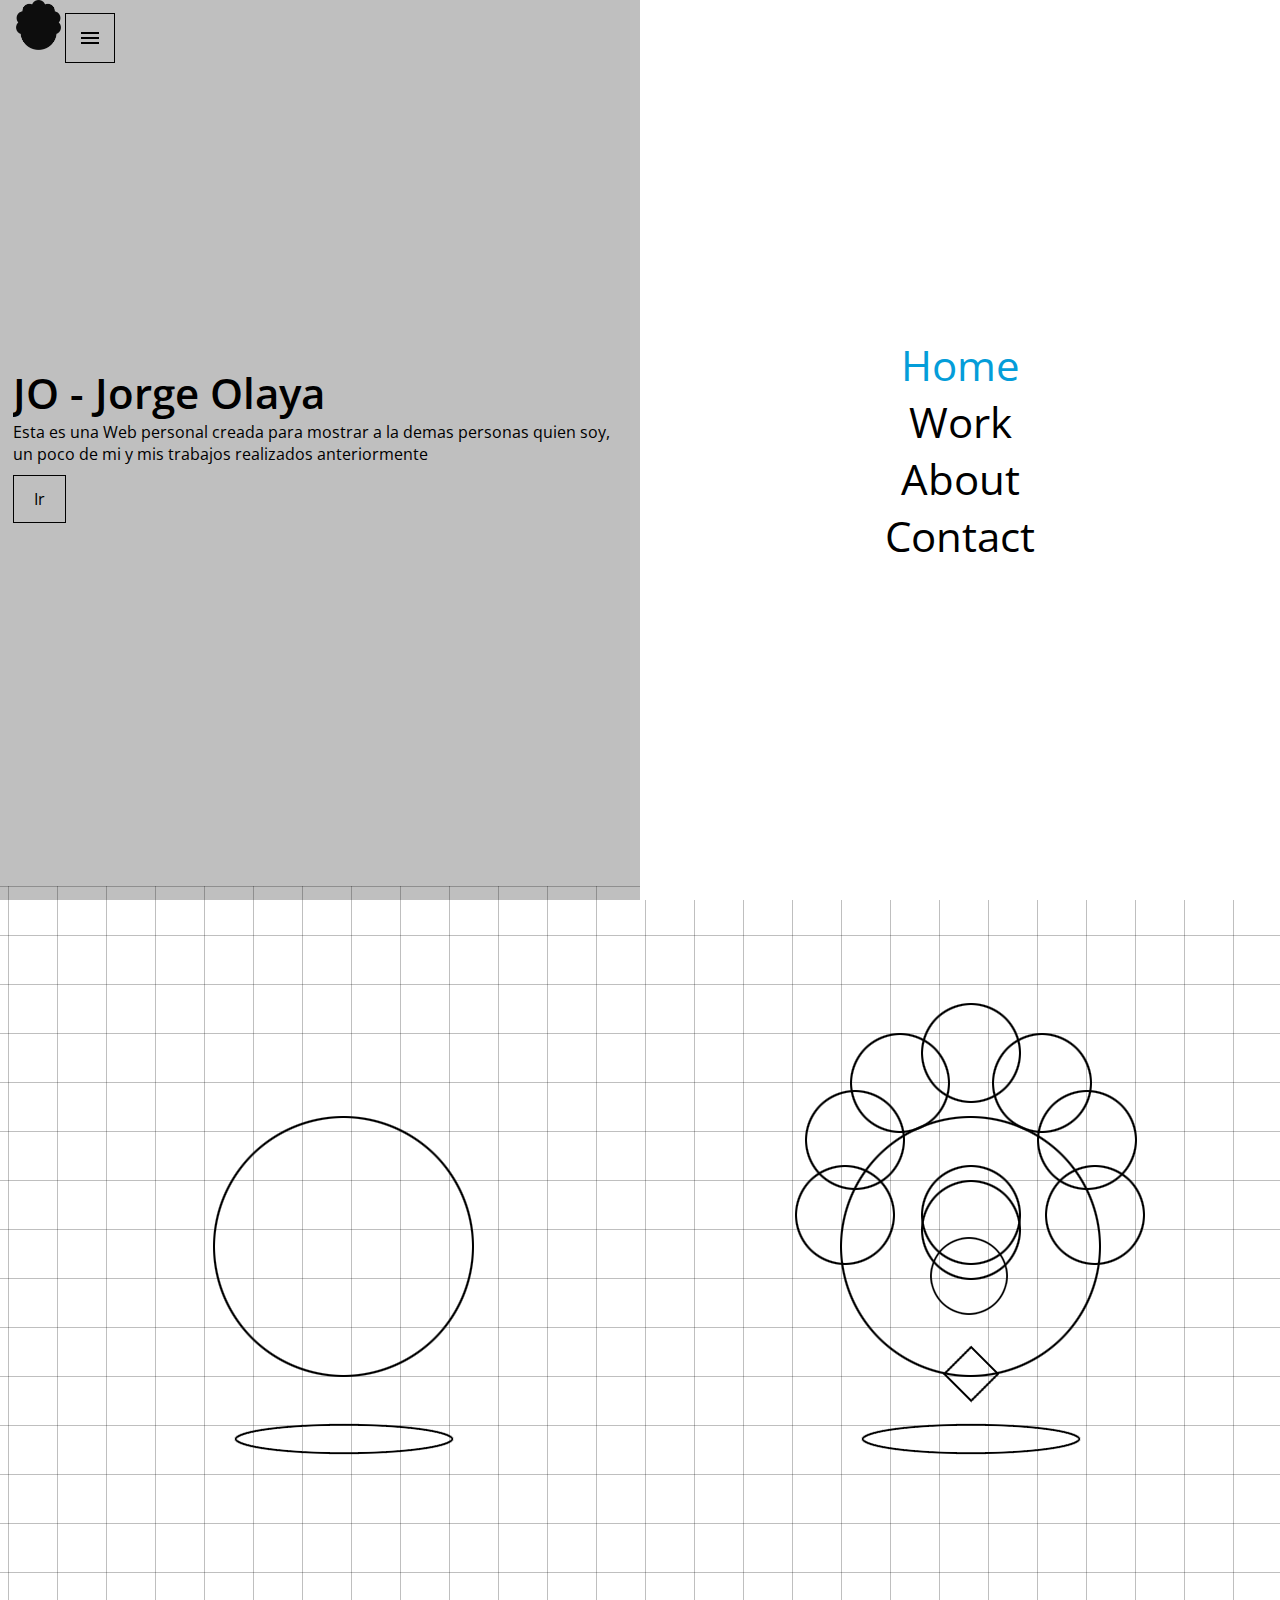
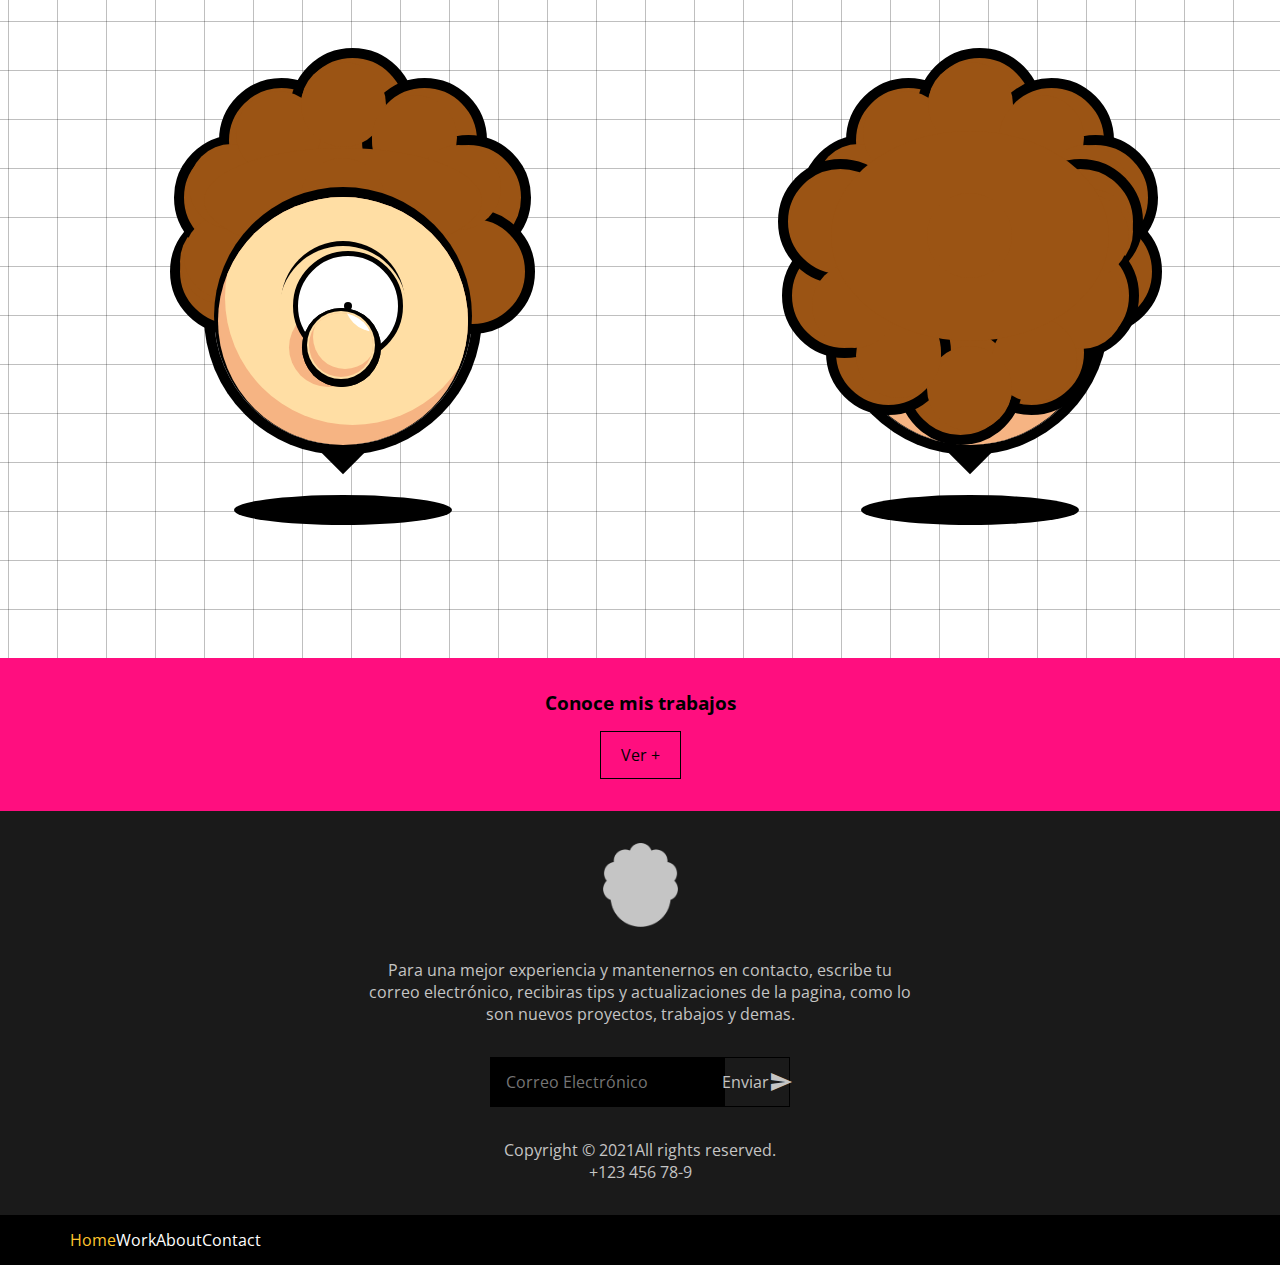
<file: index.html>
<!DOCTYPE html>
<html lang="en">
<head>
    <meta charset="UTF-8">
    <meta http-equiv="X-UA-Compatible" content="IE=edge">
    <meta name="description" content="Pagina de Inicio Web con una breve descripción de mi Portafolio" />
    <meta name="keywords" content="Portafolio, Website, personal" />
    <meta name="author" content="Jorge Olaya" />
    <meta name="viewport" content="width=device-width, initial-scale=1.0">
    <link href="https://fonts.googleapis.com/css2?family=Open+Sans:wght@300;400;600&display=swap" rel="stylesheet">
    <link href="https://fonts.googleapis.com/icon?family=Material+Icons" rel="stylesheet">
    <link href="https://cdn.jsdelivr.net/npm/bootstrap@5.0.2/dist/css/bootstrap.min.css" rel="stylesheet" integrity="sha384-EVSTQN3/azprG1Anm3QDgpJLIm9Nao0Yz1ztcQTwFspd3yD65VohhpuuCOmLASjC" crossorigin="anonymous">
    <link rel="stylesheet" type="text/css" href="assets/css/style.css">
    <link rel="icon" href="favicon.ico" type="image/x-icon">
    <title>JO - Home</title>
</head>
<body id="home">

    <!-- Loading HTML -->
    <div id="loading">
        <div class="spinner-grow text-light" role="status">
            <span class="visually-hidden">Loading...</span>
        </div>
    </div>

    <header>
        <nav class="navbar h-100">
            <div class="container-fluid h-100">
                <a class="navbar-brand p-0 m-0" href="#">
                    <img src="img/general/logo.png" alt="Logo">
                </a>
                <button class="navbar-toggler collapsed" type="button" data-bs-toggle="collapse" data-bs-target="#navbarSupportedContent" aria-controls="navbarSupportedContent" aria-expanded="false" aria-label="Toggle navigation">
                    <span class="material-icons open">menu</span>
                    <span class="material-icons close">close</span>
                </button>
                <div class="collapse navbar-collapse menu" id="navbarSupportedContent">
                    <ul class="navbar-nav menu__list">
                        <li class="nav-item menu__item">
                            <a class="nav-link menu__link menu__link--active p-0 h1" href="#">Home</a>
                        </li>
                        <li class="nav-item menu__item">
                            <a class="nav-link menu__link p-0 h1" href="pages/work.html">Work</a>
                        </li>
                        <li class="nav-item menu__item">
                            <a class="nav-link menu__link p-0 h1" href="pages/about.html">About</a>
                        </li>
                        <li class="nav-item menu__item">
                            <a class="nav-link menu__link p-0 h1" href="pages/contact.html">Contact</a>
                        </li>
                    </ul>
                </div>
            </div>
        </nav>
    </header>
    <main>
        <div class="container">
            <section>
                <div class="textWrap">
                    <h1>JO - Jorge Olaya</h1>
                    <p>Esta es una Web personal creada para mostrar a la demas personas quien soy, un poco de mi y mis trabajos realizados anteriormente</p>
                    <a class="button" href="pages/about.html" data-bs-toggle="tooltip" data-bs-placement="right" title="Acerca de Mi">Ir</a>
                </div>
                <div class="imageWrap">
                    <div class="logoCss" data-bs-toggle="tooltip" data-bs-placement="right" title="Holaaaaaa">
                        <div class="head">
                            <div class="face">
                                <div class="face__shade">
                                    <div class="face__skin">
                                        <div class="nose-shade"></div>
                                        <div class="eyebrow">
                                            <div></div>
                                        </div>
                                        <div class="eye">
                                            <div></div>
                                        </div>
                                        <div class="nose">
                                            <div>
                                                <div>
                                                    <div>
                                                        <div class="nose__shadeIn"></div>
                                                        <dir class="nose__brightness"></dir>
                                                    </div>
                                                </div>
                                            </div>
                                        </div>
                                    </div>
                                </div>
                            </div>
                            <div class="beard"></div>
                        </div>
                        <div class="hair">
                            <div></div>
                            <div></div>
                            <div></div>
                            <div></div>
                            <div></div>
                            <div></div>
                            <div></div>
                            <div></div>
                        </div>
                        <div class="shade"></div>
                        <div class="hand hand__one"></div>
                        <div class="hand hand__two"></div>
                    </div>
                    <span></span>
                </div>
            </section>
            <section class="sketch">
                <div class="imageWrap d-lg-flex d-none">
                    <img src="img/general/sketch.png">
                </div>
                <div class="imageWrap">
                    <img src="img/general/sketch-2.png">
                </div>
            </section>
            <section>
                <div class="imageWrap d-lg-flex d-none">
                    <div class="logoCss">
                        <div class="head">
                            <div class="face">
                                <div class="face__shade">
                                    <div class="face__skin">
                                        <div class="nose-shade"></div>
                                        <div class="eyebrow">
                                            <div></div>
                                        </div>
                                        <div class="eye">
                                            <div></div>
                                        </div>
                                        <div class="nose">
                                            <div>
                                                <div>
                                                    <div>
                                                        <div class="nose__shadeIn"></div>
                                                        <dir class="nose__brightness"></dir>
                                                    </div>
                                                </div>
                                            </div>
                                        </div>
                                    </div>
                                </div>
                            </div>
                            <div class="beard"></div>
                        </div>
                        <div class="hair">
                            <div></div>
                            <div></div>
                            <div></div>
                            <div></div>
                            <div></div>
                            <div></div>
                            <div></div>
                            <div></div>
                        </div>
                        <div class="shade"></div>
                    </div>
                    <span></span>
                </div>
                <div class="imageWrap">
                    <div class="logoCss back">
                        <div class="head">
                            <div class="face">
                                <div class="face__shade"></div>
                            </div>
                            <div class="beard"></div>
                        </div>
                        <div class="hair">
                            <div></div>
                            <div></div>
                            <div></div>
                            <div></div>
                            <div></div>
                            <div></div>
                            <div></div>
                            <div></div>
                        </div>
                        <div class="hair">
                            <div></div>
                            <div></div>
                            <div></div>
                            <div></div>
                            <div></div>
                            <div></div>
                            <div></div>
                            <div></div>
                        </div>
                        <div class="shade"></div>
                    </div>
                    <span></span>
                </div>
            </section>
            <div class="more more--magenta">
                <h3>Conoce mis trabajos</h3>
                <a href="pages/work.html" class="button">Ver +</a>
            </div>
        </div>
    </main>
    <footer class="footerBlock">
        <div class="footerBlock__top">
            <div class="container">
                <img src="img/general/logo-white.png" alt="Logo">
                <p>Para una mejor experiencia y mantenernos en contacto, escribe tu correo electrónico, recibiras tips y actualizaciones de la pagina, como lo son nuevos proyectos, trabajos y demas.</p>
                <form>
                    <div>
                        <input type="email" class="form-control" id="email-home" placeholder="Correo Electrónico">
                    </div>
                    <button type="submit" class="button">
                        <span class="d-none d-sm-block">Enviar</span>
                        <span class="d-md-none d-sm-none d-md-block material-icons">send</span>
                    </button>
                </form>
                <p>
                    <span class="">Copyright © 2021</span>
                    <span class="">All rights reserved.</span>
                </p>
                <span class="">+123 456 78-9</span>
            </div>
        </div>
        <div class="footerBlock__bottom">
            <div class="container">
                <ul class="footerBlock__list">
                    <li class="footerBlock__item footerBlock__item--active">
                        <a href="#">Home</a>
                    </li>
                    <li class="footerBlock__item">
                        <a href="pages/work.html">Work</a>
                    </li>
                    <li class="footerBlock__item">
                        <a href="pages/about.html">About</a>
                    </li>
                    <li class="footerBlock__item">
                        <a href="pages/contact.html">Contact</a>
                    </li>
                </ul>
            </div>
        </div>
    </footer>

    <script src="https://cdn.jsdelivr.net/npm/bootstrap@5.0.2/dist/js/bootstrap.bundle.min.js" integrity="sha384-MrcW6ZMFYlzcLA8Nl+NtUVF0sA7MsXsP1UyJoMp4YLEuNSfAP+JcXn/tWtIaxVXM" crossorigin="anonymous"></script>
    <script type="text/javascript" src="https://cdnjs.cloudflare.com/ajax/libs/jquery/2.1.3/jquery.min.js"></script>
    <script type="text/javascript" src="assets/js/main.js"></script>

    <!-- Loading Javascript -->
    <script>
        $(window).load(function () {
            setTimeout(function(){
                $('#loading').addClass('hide');
            }, 500);
        });
    </script>

</body>
</html>
</file>
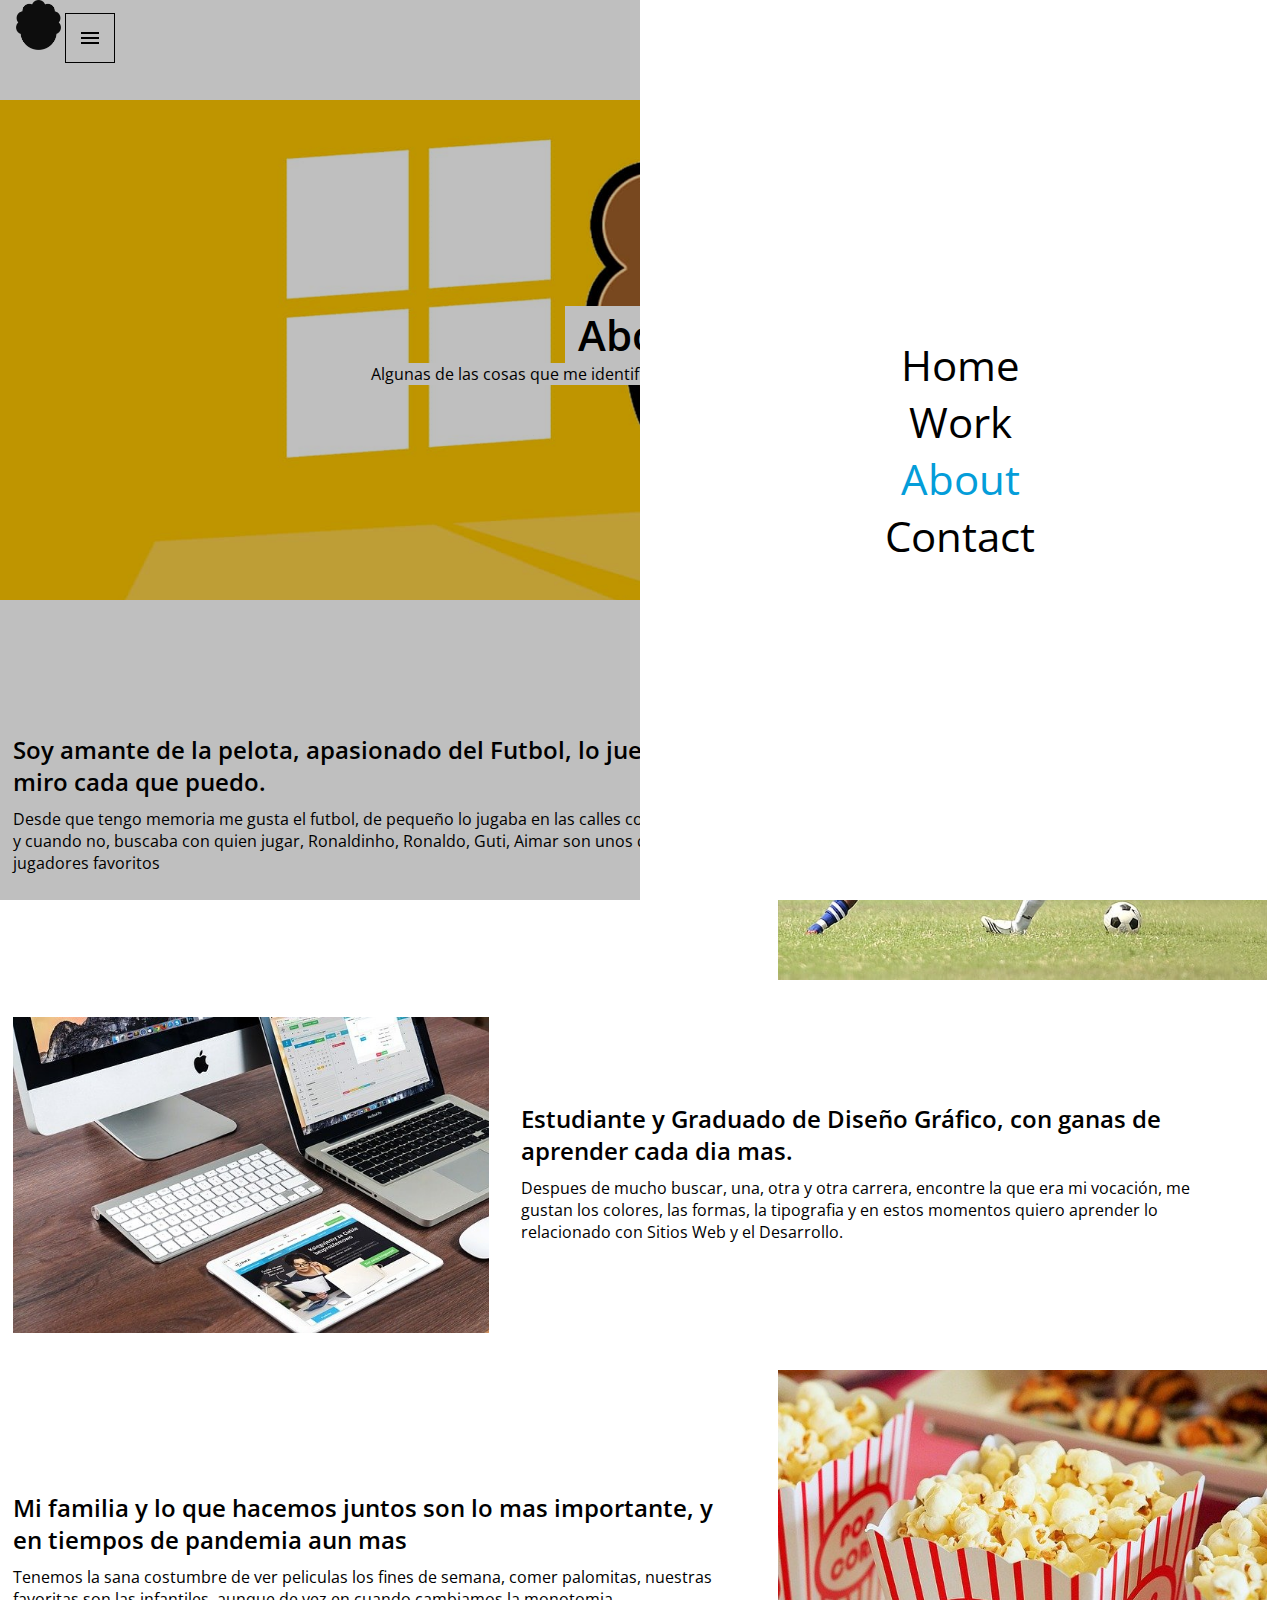
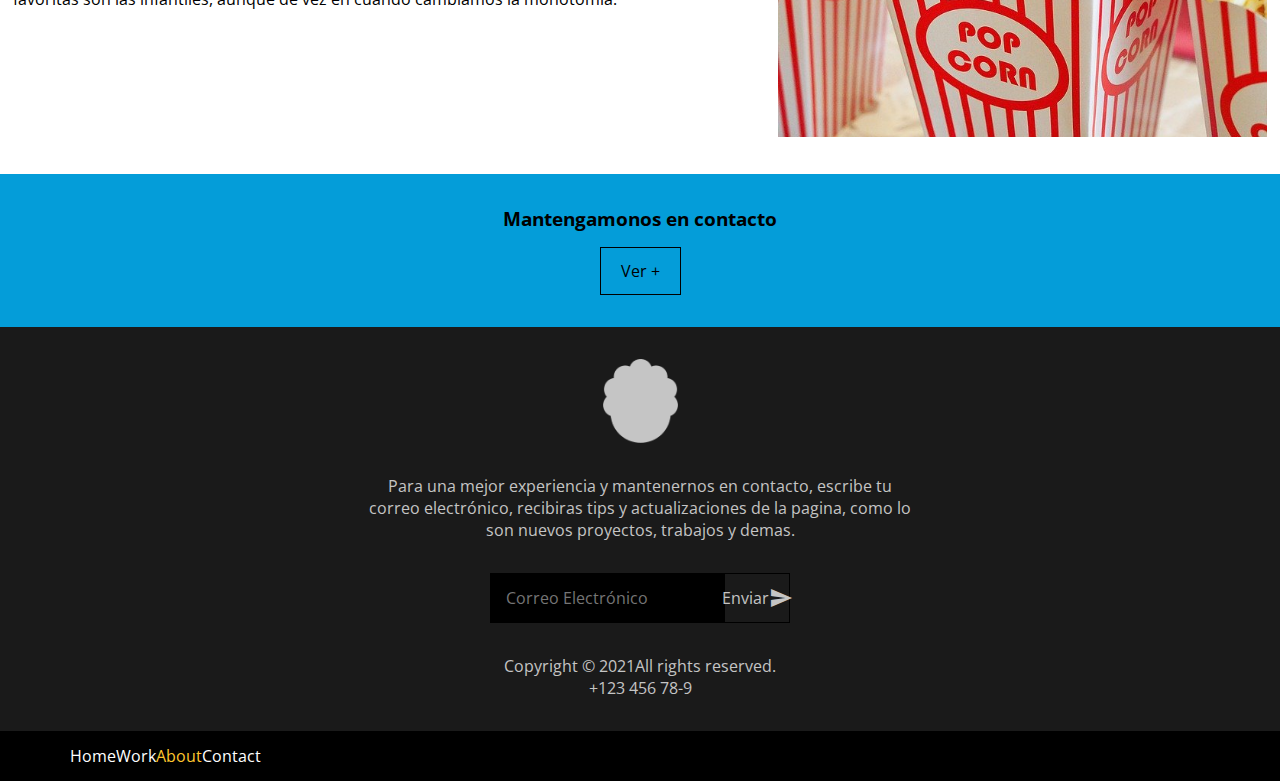
<file: pages/about.html>
<!DOCTYPE html>
<html lang="en">
<head>
    <meta charset="UTF-8">
    <meta http-equiv="X-UA-Compatible" content="IE=edge">
    <meta name="description" content="Pagina Web que busca dar a conocer al publico un un poco de mis hobbies" />
    <meta name="keywords" content="Portafolio, Website, personal" />
    <meta name="author" content="Jorge Olaya" />
    <meta name="viewport" content="width=device-width, initial-scale=1.0">
    <link href="https://fonts.googleapis.com/css2?family=Open+Sans:wght@300;400;600&display=swap" rel="stylesheet">
    <link href="https://fonts.googleapis.com/icon?family=Material+Icons" rel="stylesheet">
    <link href="https://cdn.jsdelivr.net/npm/bootstrap@5.0.2/dist/css/bootstrap.min.css" rel="stylesheet" integrity="sha384-EVSTQN3/azprG1Anm3QDgpJLIm9Nao0Yz1ztcQTwFspd3yD65VohhpuuCOmLASjC" crossorigin="anonymous">
    <link rel="stylesheet" type="text/css" href="../assets/css/style.css">
    <link rel="icon" href="../favicon.ico" type="image/x-icon">
    <title>JO - About</title>
</head>
<body id="about">

    <!-- Loading HTML -->
    <div id="loading">
        <div class="spinner-grow text-light" role="status">
            <span class="visually-hidden">Loading...</span>
        </div>
    </div>

    <header>
        <nav class="navbar h-100">
            <div class="container-fluid h-100">
                <a class="navbar-brand p-0 m-0" href="../index.html">
                    <img src="../img/general/logo.png" alt="Logo">
                </a>
                <button class="navbar-toggler collapsed" type="button" data-bs-toggle="collapse" data-bs-target="#navbarSupportedContent" aria-controls="navbarSupportedContent" aria-expanded="false" aria-label="Toggle navigation">
                    <span class="material-icons open">menu</span>
                    <span class="material-icons close">close</span>
                </button>
                <div class="collapse navbar-collapse menu" id="navbarSupportedContent">
                    <ul class="navbar-nav menu__list">
                        <li class="nav-item menu__item">
                            <a class="nav-link menu__link p-0 h1" href="../index.html">Home</a>
                        </li>
                        <li class="nav-item menu__item">
                            <a class="nav-link menu__link p-0 h1" href="work.html">Work</a>
                        </li>
                        <li class="nav-item menu__item">
                            <a class="nav-link menu__link menu__link--active p-0 h1" href="#">About</a>
                        </li>
                        <li class="nav-item menu__item">
                            <a class="nav-link menu__link p-0 h1" href="contact.html">Contact</a>
                        </li>
                    </ul>
                </div>
            </div>
        </nav>
    </header>
    <main>
        <div class="imageWrap mainImage">
            <img src="../img/about/about.jpg" alt="About Me">
            <div>
                <h1>About</h1>
                <p>Algunas de las cosas que me identifican como persona y Desarrollador.</p>
            </div>
        </div>
        <div class="container">
            <ul class="p-0 aboutList">
                <li class="aboutList__item">
                    <div class="textWrap">
                        <h2>Soy amante de la pelota, apasionado del Futbol, lo juego y lo miro cada que puedo.</h2>
                        <p>Desde que tengo memoria me gusta el futbol, de pequeño lo jugaba en las calles con mi amigos, y cuando no, buscaba con quien jugar, Ronaldinho, Ronaldo, Guti, Aimar son unos de mis jugadores favoritos</p>
                    </div>
                    <div class="imageWrap">
                        <img src="../img/about/soccer-1457988_640.jpg" alt="Imagen 1">
                    </div>
                </li>
                <li class="aboutList__item">
                    <div class="textWrap">
                        <h2>Estudiante y Graduado de Diseño Gráfico, con ganas de aprender cada dia mas.</h2>
                        <p>Despues de mucho buscar, una, otra y otra carrera, encontre la que era mi vocación, me gustan los colores, las formas, la tipografia y en estos momentos quiero aprender lo relacionado con Sitios Web y el Desarrollo.</p>
                    </div>
                    <div class="imageWrap">
                        <img src="../img/about/macbook-606763_640.jpg" alt="Imagen 2">
                    </div>
                </li>
                <li class="aboutList__item">
                    <div class="textWrap">
                        <h2>Mi familia y lo que hacemos juntos son lo mas importante, y en tiempos de pandemia aun mas</h2>
                        <p>Tenemos la sana costumbre de ver peliculas los fines de semana, comer palomitas, nuestras favoritas son las infantiles, aunque de vez en cuando cambiamos la monotomia.</p>
                    </div>
                    <div class="imageWrap">
                        <img src="../img/about/popcorn-1085072_640.jpg" alt="Imagen 3">
                    </div>
                </li>
            </ul>
            <div class="more more--blue">
                <h3>Mantengamonos en contacto</h3>
                <a href="contact.html" class="button">Ver +</a>
            </div>
        </div>
    </main>
    <footer class="footerBlock">
        <div class="footerBlock__top">
            <div class="container">
                <img src="../img/general/logo-white.png" alt="Logo">
                <p>Para una mejor experiencia y mantenernos en contacto, escribe tu correo electrónico, recibiras tips y actualizaciones de la pagina, como lo son nuevos proyectos, trabajos y demas.</p>
                <form>
                    <div>
                        <input type="email" class="form-control" id="email-home" placeholder="Correo Electrónico">
                    </div>
                    <button type="submit" class="button">
                        <span class="d-none d-sm-block">Enviar</span>
                        <span class="d-md-none d-sm-none d-md-block material-icons">send</span>
                    </button>
                </form>
                <p>
                    <span class="">Copyright © 2021</span>
                    <span class="">All rights reserved.</span>
                </p>
                <span class="">+123 456 78-9</span>
            </div>
        </div>
        <div class="footerBlock__bottom">
            <div class="container">
                <ul class="footerBlock__list">
                    <li class="footerBlock__item">
                        <a href="../index.html">Home</a>
                    </li>
                    <li class="footerBlock__item">
                        <a href="work.html">Work</a>
                    </li>
                    <li class="footerBlock__item footerBlock__item--active">
                        <a href="#">About</a>
                    </li>
                    <li class="footerBlock__item">
                        <a href="contact.html">Contact</a>
                    </li>
                </ul>
            </div>
        </div>
    </footer>
    
    <script src="https://cdn.jsdelivr.net/npm/bootstrap@5.0.2/dist/js/bootstrap.bundle.min.js" integrity="sha384-MrcW6ZMFYlzcLA8Nl+NtUVF0sA7MsXsP1UyJoMp4YLEuNSfAP+JcXn/tWtIaxVXM" crossorigin="anonymous"></script>
    <script type="text/javascript" src="https://cdnjs.cloudflare.com/ajax/libs/jquery/2.1.3/jquery.min.js"></script>
    <script type="text/javascript" src="../assets/js/main.js"></script>

    <!-- Loading Javascript -->
    <script>
        $(window).load(function () {
            setTimeout(function(){
                $('#loading').addClass('hide');
            }, 500);
        });
    </script>

</body>
</html>
</file>
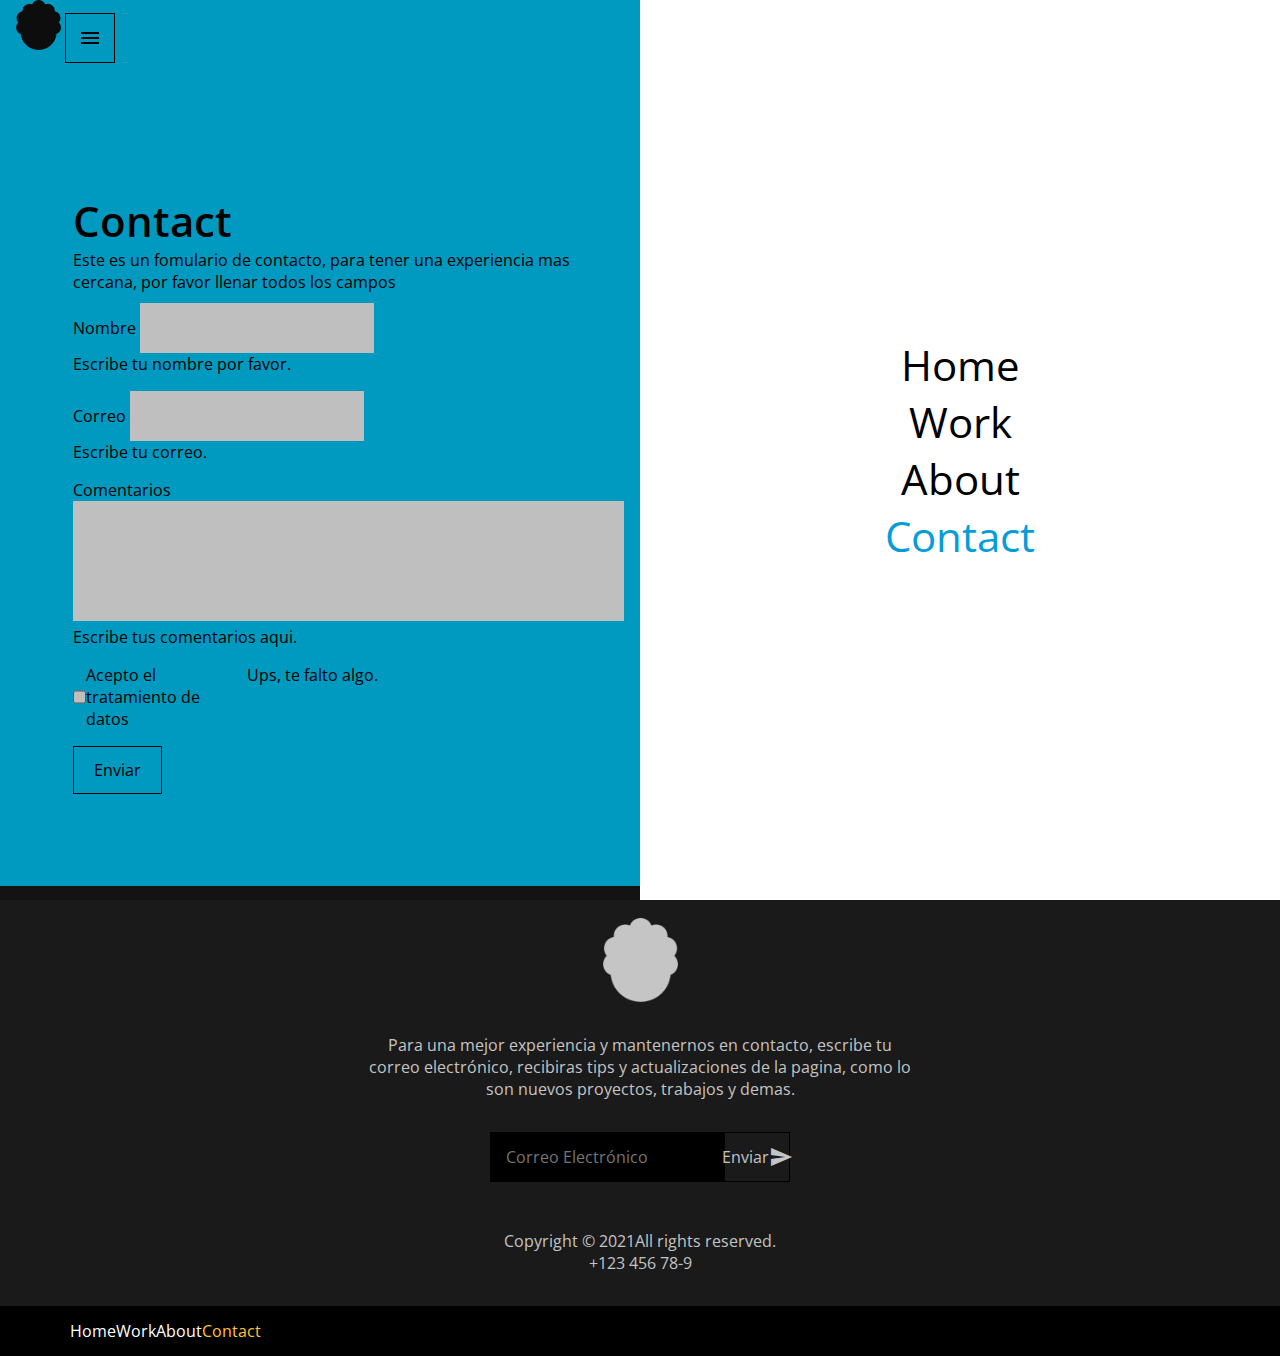
<file: pages/contact.html>
<!DOCTYPE html>
<html lang="en">
<head>
    <meta charset="UTF-8">
    <meta http-equiv="X-UA-Compatible" content="IE=edge">
    <meta name="description" content="Pagina Web de Contacto en la que se da la opción de conocernos un poco mas" />
    <meta name="keywords" content="Portafolio, Website, personal" />
    <meta name="author" content="Jorge Olaya" />
    <meta name="viewport" content="width=device-width, initial-scale=1.0">
    <link href="https://fonts.googleapis.com/css2?family=Open+Sans:wght@300;400;600&display=swap" rel="stylesheet">
    <link href="https://fonts.googleapis.com/icon?family=Material+Icons" rel="stylesheet">
    <link href="https://cdn.jsdelivr.net/npm/bootstrap@5.0.2/dist/css/bootstrap.min.css" rel="stylesheet" integrity="sha384-EVSTQN3/azprG1Anm3QDgpJLIm9Nao0Yz1ztcQTwFspd3yD65VohhpuuCOmLASjC" crossorigin="anonymous">
    <link rel="stylesheet" type="text/css" href="../assets/css/style.css">
    <link rel="icon" href="../favicon.ico" type="image/x-icon">
    <title>JO - Home</title>
</head>
<body class="contact">

    <!-- Loading HTML -->
    <div id="loading">
        <div class="spinner-grow text-light" role="status">
            <span class="visually-hidden">Loading...</span>
        </div>
    </div>

    <header>
        <nav class="navbar h-100">
            <div class="container-fluid h-100">
                <a class="navbar-brand p-0 m-0" href="../index.html">
                    <img src="../img/general/logo.png" alt="Logo">
                </a>
                <button class="navbar-toggler collapsed" type="button" data-bs-toggle="collapse" data-bs-target="#navbarSupportedContent" aria-controls="navbarSupportedContent" aria-expanded="false" aria-label="Toggle navigation">
                    <span class="material-icons open">menu</span>
                    <span class="material-icons close">close</span>
                </button>
                <div class="collapse navbar-collapse menu" id="navbarSupportedContent">
                    <ul class="navbar-nav menu__list">
                        <li class="nav-item menu__item">
                            <a class="nav-link menu__link p-0 h1" href="../index.html">Home</a>
                        </li>
                        <li class="nav-item menu__item">
                            <a class="nav-link menu__link p-0 h1" href="work.html">Work</a>
                        </li>
                        <li class="nav-item menu__item">
                            <a class="nav-link menu__link p-0 h1" href="about.html">About</a>
                        </li>
                        <li class="nav-item menu__item">
                            <a class="nav-link menu__link menu__link--active p-0 h1" href="#">Contact</a>
                        </li>
                    </ul>
                </div>
            </div>
        </nav>
    </header>
    <main>
        <div class="container">
            <section>
                <div class="textWrap">
                    <h1>Contact</h1>
                    <p>Este es un fomulario de contacto, para tener una experiencia mas cercana, por favor llenar todos los campos</p>
                    <form class="needs-validation" novalidate>
                        <div>
                            <label for="validationCustom01" class="form-label">Nombre</label>
                            <input type="text" class="form-control" id="validationCustom01" required>
                            <div class="invalid-feedback">Escribe tu nombre por favor.</div>
                        </div>
                        <div>
                            <label for="validationCustom02" class="form-label">Correo</label>
                            <input type="email" class="form-control" id="validationCustom02" required>
                            <div class="invalid-feedback">Escribe tu correo.</div>
                        </div>
                        <div>
                            <label for="validationTextarea" class="form-label">Comentarios</label>
                            <textarea class="form-control" id="validationTextarea" rows="4" cols="50" required></textarea>
                            <div class="invalid-feedback">Escribe tus comentarios aqui.</div>
                        </div>
                        <div>
                            <div class="d-flex flex-column form-check">
                                <input class="form-check-input position-absolute" type="checkbox" value="" id="invalidCheck" required>
                                <label class="form-check-label" for="invalidCheck">Acepto el tratamiento de datos</label>
                                <div class="invalid-feedback">Ups, te falto algo.</div>
                            </div>
                        </div>
                        <button type="submit" class="button" data-bs-toggle="tooltip" data-bs-placement="right" title="" data-bs-original-title="Enviar formulario de contacto">Enviar</button>
                    </form>
                </div>
                <div class="imageWrap">
                    <div class="logoCss">
                        <div class="head">
                            <div class="face">
                                <div class="face__shade">
                                    <div class="face__skin">
                                        <div class="nose-shade"></div>
                                        <div class="eyebrow">
                                            <div></div>
                                        </div>
                                        <div class="eye">
                                            <div></div>
                                        </div>
                                        <div class="nose">
                                            <div>
                                                <div>
                                                    <div>
                                                        <div class="nose__shadeIn"></div>
                                                        <dir class="nose__brightness"></dir>
                                                    </div>
                                                </div>
                                            </div>
                                        </div>
                                    </div>
                                </div>
                            </div>
                            <div class="beard"></div>
                        </div>
                        <div class="hair">
                            <div></div>
                            <div></div>
                            <div></div>
                            <div></div>
                            <div></div>
                            <div></div>
                            <div></div>
                            <div></div>
                        </div>
                        <div class="shade"></div>
                        <div class="hand hand__one"></div>
                        <div class="hand hand__two"></div>
                    </div>
                    <span></span>
                </div>
            </section>
        </div>
    </main>
    <footer class="footerBlock">
        <div class="footerBlock__top">
            <div class="container">
                <img src="../img/general/logo-white.png" alt="Logo">
                <p>Para una mejor experiencia y mantenernos en contacto, escribe tu correo electrónico, recibiras tips y actualizaciones de la pagina, como lo son nuevos proyectos, trabajos y demas.</p>
                <form>
                    <div>
                        <input type="email" class="form-control" id="email-home" placeholder="Correo Electrónico">
                    </div>
                    <button type="submit" class="button">
                        <span class="d-none d-sm-block">Enviar</span>
                        <span class="d-md-none d-sm-none d-md-block material-icons">send</span>
                    </button>
                </form>
                <p>
                    <span class="">Copyright © 2021</span>
                    <span class="">All rights reserved.</span>
                </p>
                <span class="">+123 456 78-9</span>
            </div>
        </div>
        <div class="footerBlock__bottom">
            <div class="container">
                <ul class="footerBlock__list">
                    <li class="footerBlock__item">
                        <a href="../index.html">Home</a>
                    </li>
                    <li class="footerBlock__item">
                        <a href="work.html">Work</a>
                    </li>
                    <li class="footerBlock__item">
                        <a href="about.html">About</a>
                    </li>
                    <li class="footerBlock__item footerBlock__item--active">
                        <a href="#">Contact</a>
                    </li>
                </ul>
            </div>
        </div>
    </footer>
    
    <script src="https://cdn.jsdelivr.net/npm/bootstrap@5.0.2/dist/js/bootstrap.bundle.min.js" integrity="sha384-MrcW6ZMFYlzcLA8Nl+NtUVF0sA7MsXsP1UyJoMp4YLEuNSfAP+JcXn/tWtIaxVXM" crossorigin="anonymous"></script>
    <script type="text/javascript" src="https://cdnjs.cloudflare.com/ajax/libs/jquery/2.1.3/jquery.min.js"></script>
    <script type="text/javascript" src="../assets/js/main.js"></script>

    <!-- Loading Javascript -->
    <script>
        $(window).load(function () {
            setTimeout(function(){
                $('#loading').addClass('hide');
            }, 500);
        });
    </script>

</body>
</html>
</file>
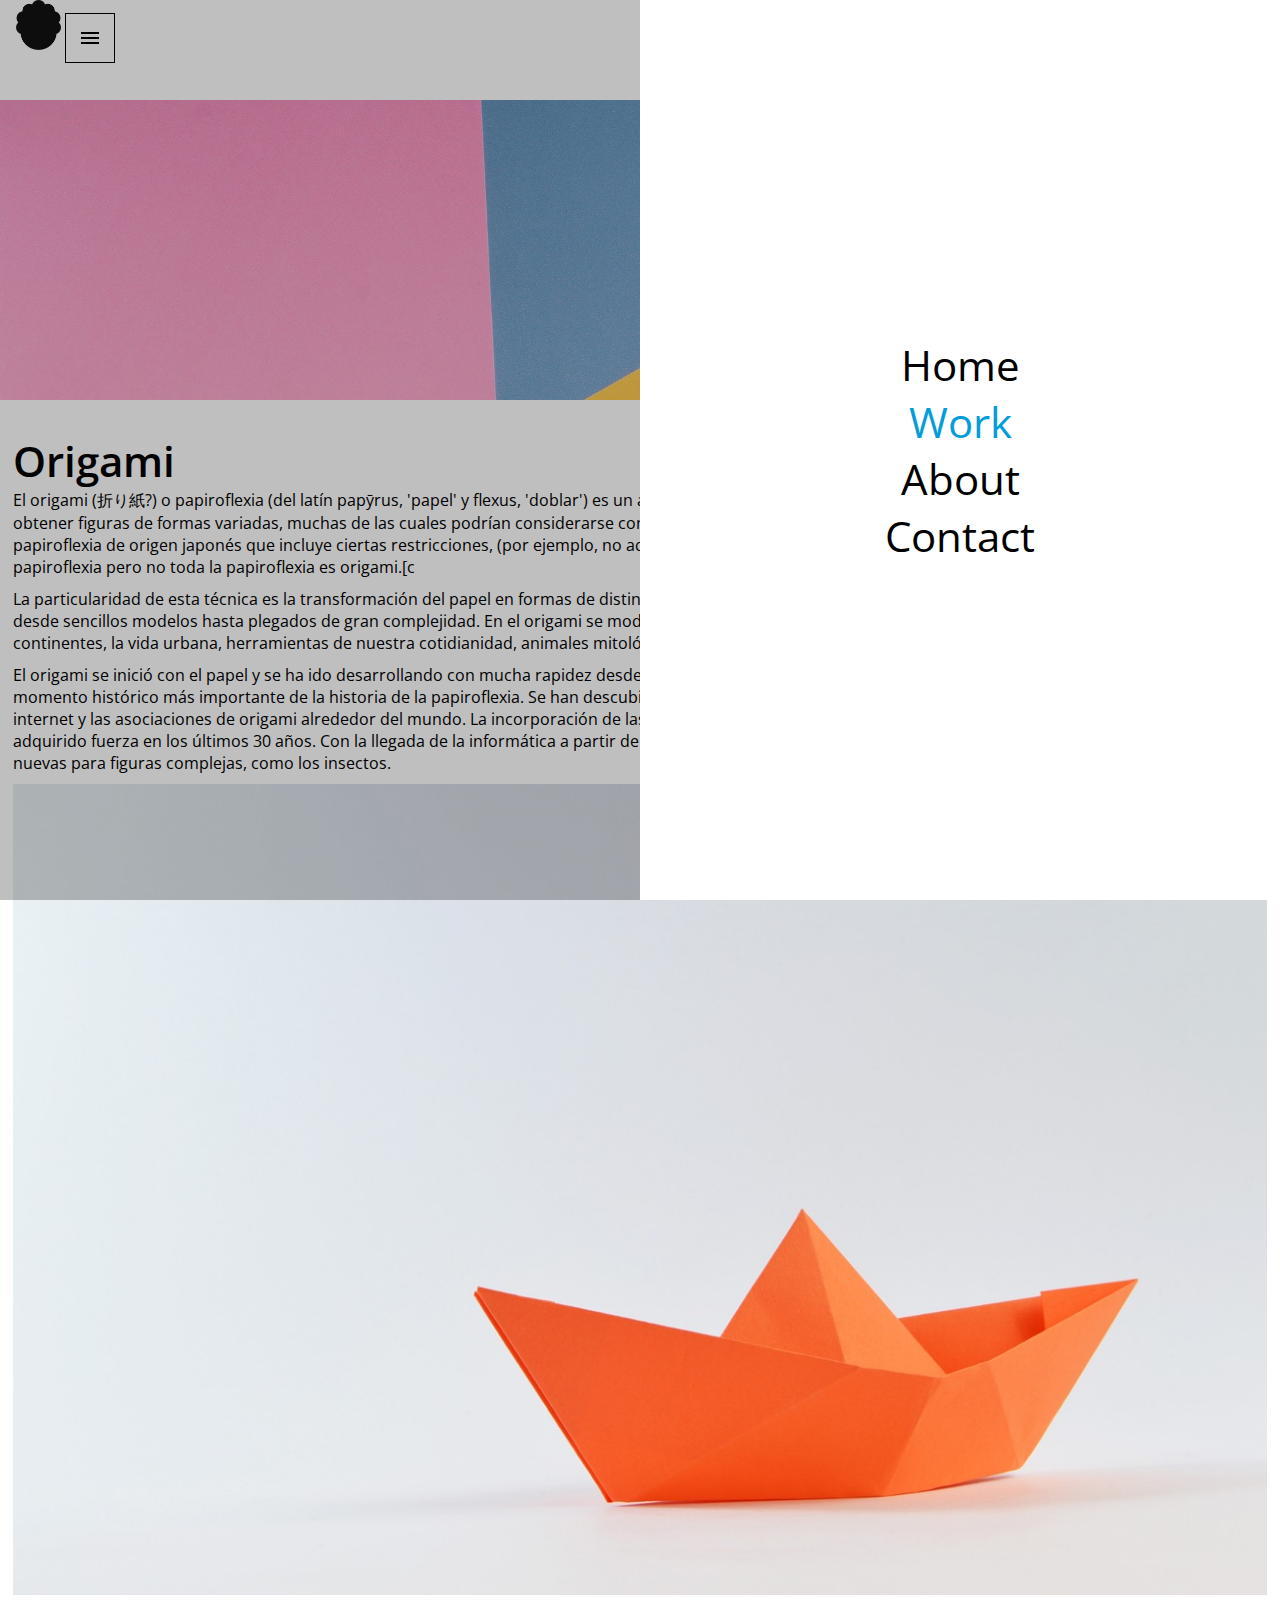
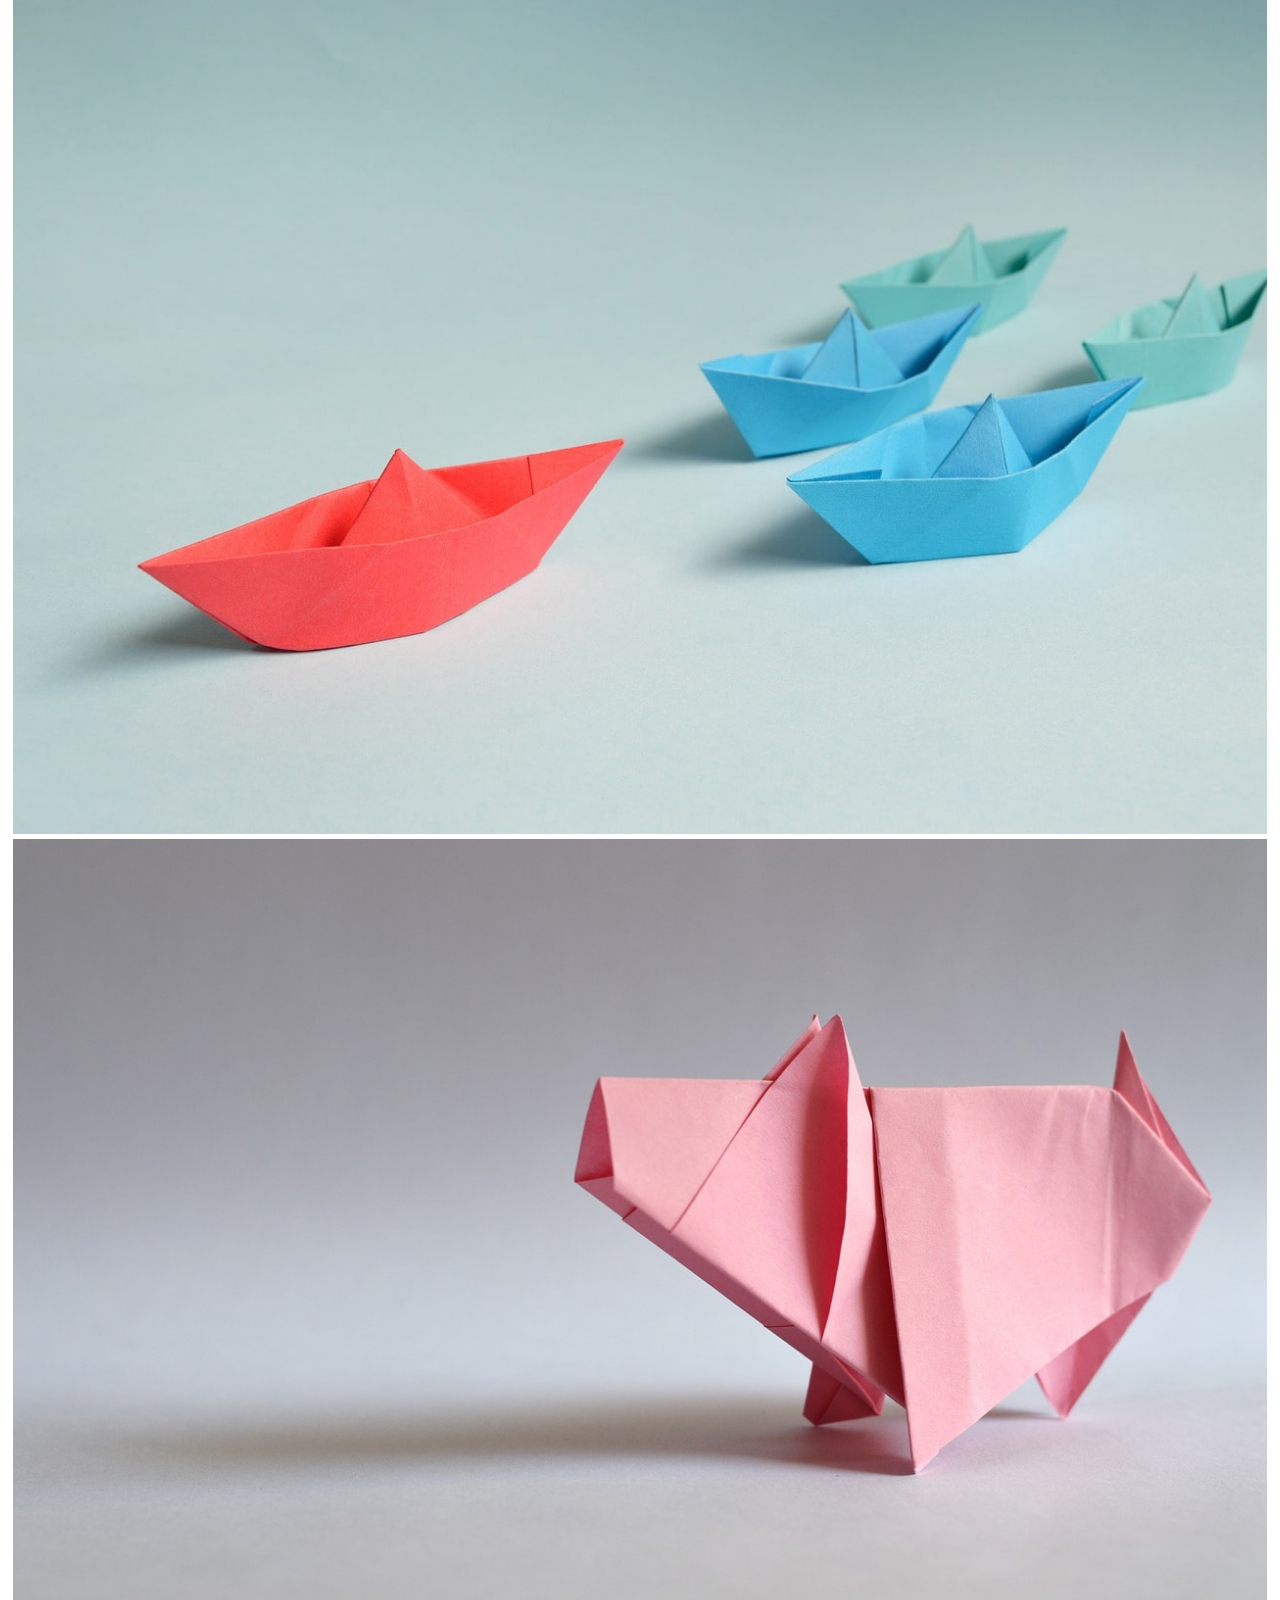
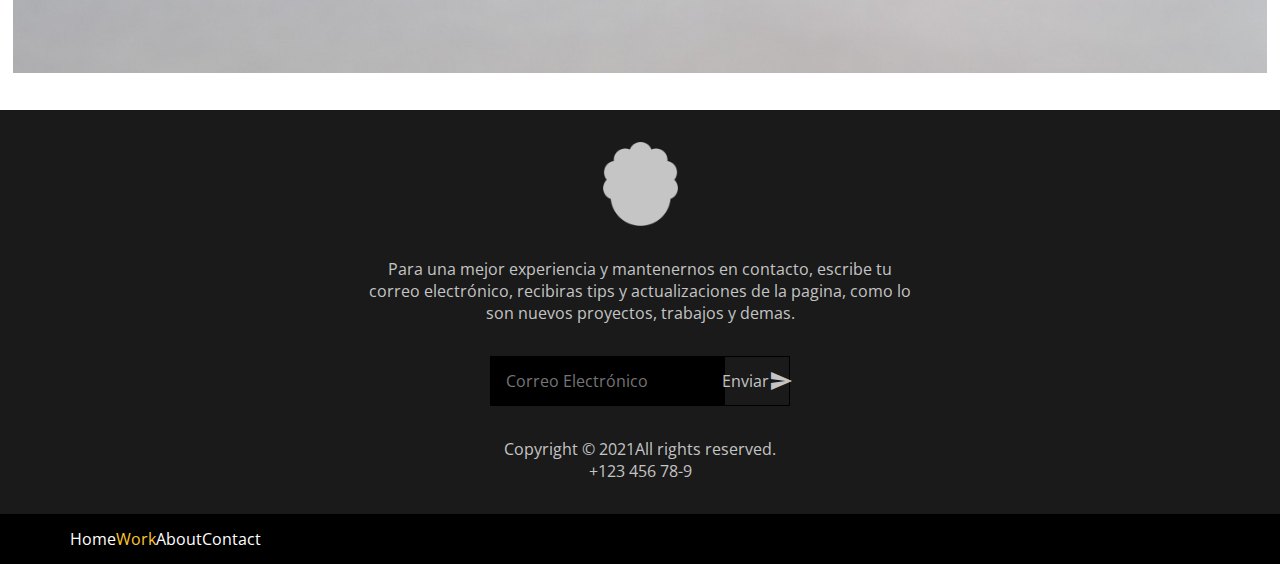
<file: pages/detail.html>
<!DOCTYPE html>
<html lang="en">
<head>
    <meta charset="UTF-8">
    <meta http-equiv="X-UA-Compatible" content="IE=edge">
    <meta name="description" content="Pagina de detalle del trabajo Web, contenido resumido mas unas cuantas imagenes" />
    <meta name="keywords" content="Portafolio, Website, personal" />
    <meta name="author" content="Jorge Olaya" />
    <meta name="viewport" content="width=device-width, initial-scale=1.0">
    <link href="https://fonts.googleapis.com/css2?family=Open+Sans:wght@300;400;600&display=swap" rel="stylesheet">
    <link href="https://fonts.googleapis.com/icon?family=Material+Icons" rel="stylesheet">
    <link href="https://cdn.jsdelivr.net/npm/bootstrap@5.0.2/dist/css/bootstrap.min.css" rel="stylesheet" integrity="sha384-EVSTQN3/azprG1Anm3QDgpJLIm9Nao0Yz1ztcQTwFspd3yD65VohhpuuCOmLASjC" crossorigin="anonymous">
    <link rel="stylesheet" type="text/css" href="../assets/css/style.css">
<link rel="icon" href="../favicon.ico" type="image/x-icon">
    <title>JO - Work Detail</title>
</head>
<body id="detail">

    <!-- Loading HTML -->
    <div id="loading">
        <div class="spinner-grow text-light" role="status">
            <span class="visually-hidden">Loading...</span>
        </div>
    </div>

    <header>
        <nav class="navbar h-100">
            <div class="container-fluid h-100">
                <a class="navbar-brand p-0 m-0" href="../index.html">
                    <img src="../img/general/logo.png" alt="Logo">
                </a>
                <button class="navbar-toggler collapsed" type="button" data-bs-toggle="collapse" data-bs-target="#navbarSupportedContent" aria-controls="navbarSupportedContent" aria-expanded="false" aria-label="Toggle navigation">
                    <span class="material-icons open">menu</span>
                    <span class="material-icons close">close</span>
                </button>
                <div class="collapse navbar-collapse menu" id="navbarSupportedContent">
                    <ul class="navbar-nav menu__list">
                        <li class="nav-item menu__item">
                            <a class="nav-link menu__link p-0 h1" href="../index.html">Home</a>
                        </li>
                        <li class="nav-item menu__item">
                            <a class="nav-link menu__link menu__link--active p-0 h1" href="#">Work</a>
                        </li>
                        <li class="nav-item menu__item">
                            <a class="nav-link menu__link p-0 h1" href="about.html">About</a>
                        </li>
                        <li class="nav-item menu__item">
                            <a class="nav-link menu__link p-0 h1" href="contact.html">Contact</a>
                        </li>
                    </ul>
                </div>
            </div>
        </nav>
    </header>
    <main>
        <section class="mainSection">
            <div class="imageWrap">
                <img src="../img/work/origami-6275164_1920.jpg" alt="Work Detail Image">
            </div>
        </section>
        <div class="container">
            <section>
                <div>
                    <h1>Origami</h1>
                    <p>El origami (折り紙?) o papiroflexia (del latín papȳrus, 'papel' y flexus, 'doblar') es un arte que consiste en el plegado de papel sin usar tijeras ni pegamento para obtener figuras de formas variadas, muchas de las cuales podrían considerarse como esculturas de papel. En un sentido específico, el origami es un tipo de papiroflexia de origen japonés que incluye ciertas restricciones, (por ejemplo, no admite cortes en el papel y se parte desde ciertas bases) con lo que el origami es papiroflexia pero no toda la papiroflexia es origami.[c</p>
                    <p>La particularidad de esta técnica es la transformación del papel en formas de distintos tamaños partiendo de una base inicial cuadrada o rectangular que pueden ir desde sencillos modelos hasta plegados de gran complejidad. En el origami se modela el medio que nos rodea y en el cual vivimos: Fauna y flora de todos los continentes, la vida urbana, herramientas de nuestra cotidianidad, animales mitológicos y un sinfín de otras figuras.</p>
                    <p>El origami se inició con el papel y se ha ido desarrollando con mucha rapidez desde finales de los 60 hasta nuestros días.[cita requerida] Según Lafosse estamos en el momento histórico más importante de la historia de la papiroflexia. Se han descubierto y popularizado nuevas técnicas de diseño que se han difundido gracias al internet y las asociaciones de origami alrededor del mundo. La incorporación de las matemáticas es un tema nuevo que antiguamente no se consideraba y que ha adquirido fuerza en los últimos 30 años. Con la llegada de la informática a partir de la década de 1990 se han podido realizar optimizaciones del uso del papel y bases nuevas para figuras complejas, como los insectos.</p>
                </div>
                <div class="imageWrap">
                    <img src="../img/work/origami-1067673_1280.jpg" alt="Work 1">
                    <img src="../img/work/career-1738216_1280.jpg" alt="Work 2">
                    <img src="../img/work/paper-3958977_1280.jpg" alt="Work 3">
                </div>
            </section>
        </div>
    </main>
    <footer class="footerBlock">
        <div class="footerBlock__top">
            <div class="container">
                <img src="../img/general/logo-white.png" alt="Logo">
                <p>Para una mejor experiencia y mantenernos en contacto, escribe tu correo electrónico, recibiras tips y actualizaciones de la pagina, como lo son nuevos proyectos, trabajos y demas.</p>
                <form>
                    <div>
                        <input type="email" class="form-control" id="email-home" placeholder="Correo Electrónico">
                    </div>
                    <button type="submit" class="button">
                        <span class="d-none d-sm-block">Enviar</span>
                        <span class="d-md-none d-sm-none d-md-block material-icons">send</span>
                    </button>
                </form>
                <p>
                    <span class="">Copyright © 2021</span>
                    <span class="">All rights reserved.</span>
                </p>
                <span class="">+123 456 78-9</span>
            </div>
        </div>
        <div class="footerBlock__bottom">
            <div class="container">
                <ul class="footerBlock__list">
                    <li class="footerBlock__item">
                        <a href="../index.html">Home</a>
                    </li>
                    <li class="footerBlock__item footerBlock__item--active">
                        <a href="#">Work</a>
                    </li>
                    <li class="footerBlock__item">
                        <a href="about.html">About</a>
                    </li>
                    <li class="footerBlock__item">
                        <a href="contact.html">Contact</a>
                    </li>
                </ul>
            </div>
        </div>
    </footer>
    
    <script src="https://cdn.jsdelivr.net/npm/bootstrap@5.0.2/dist/js/bootstrap.bundle.min.js" integrity="sha384-MrcW6ZMFYlzcLA8Nl+NtUVF0sA7MsXsP1UyJoMp4YLEuNSfAP+JcXn/tWtIaxVXM" crossorigin="anonymous"></script>
    <script type="text/javascript" src="https://cdnjs.cloudflare.com/ajax/libs/jquery/2.1.3/jquery.min.js"></script>
    <script type="text/javascript" src="../assets/js/main.js"></script>

    <!-- Loading Javascript -->
    <script>
        $(window).load(function () {
            setTimeout(function(){
                $('#loading').addClass('hide');
            }, 500);
        });
    </script>

</body>
</html>
</file>
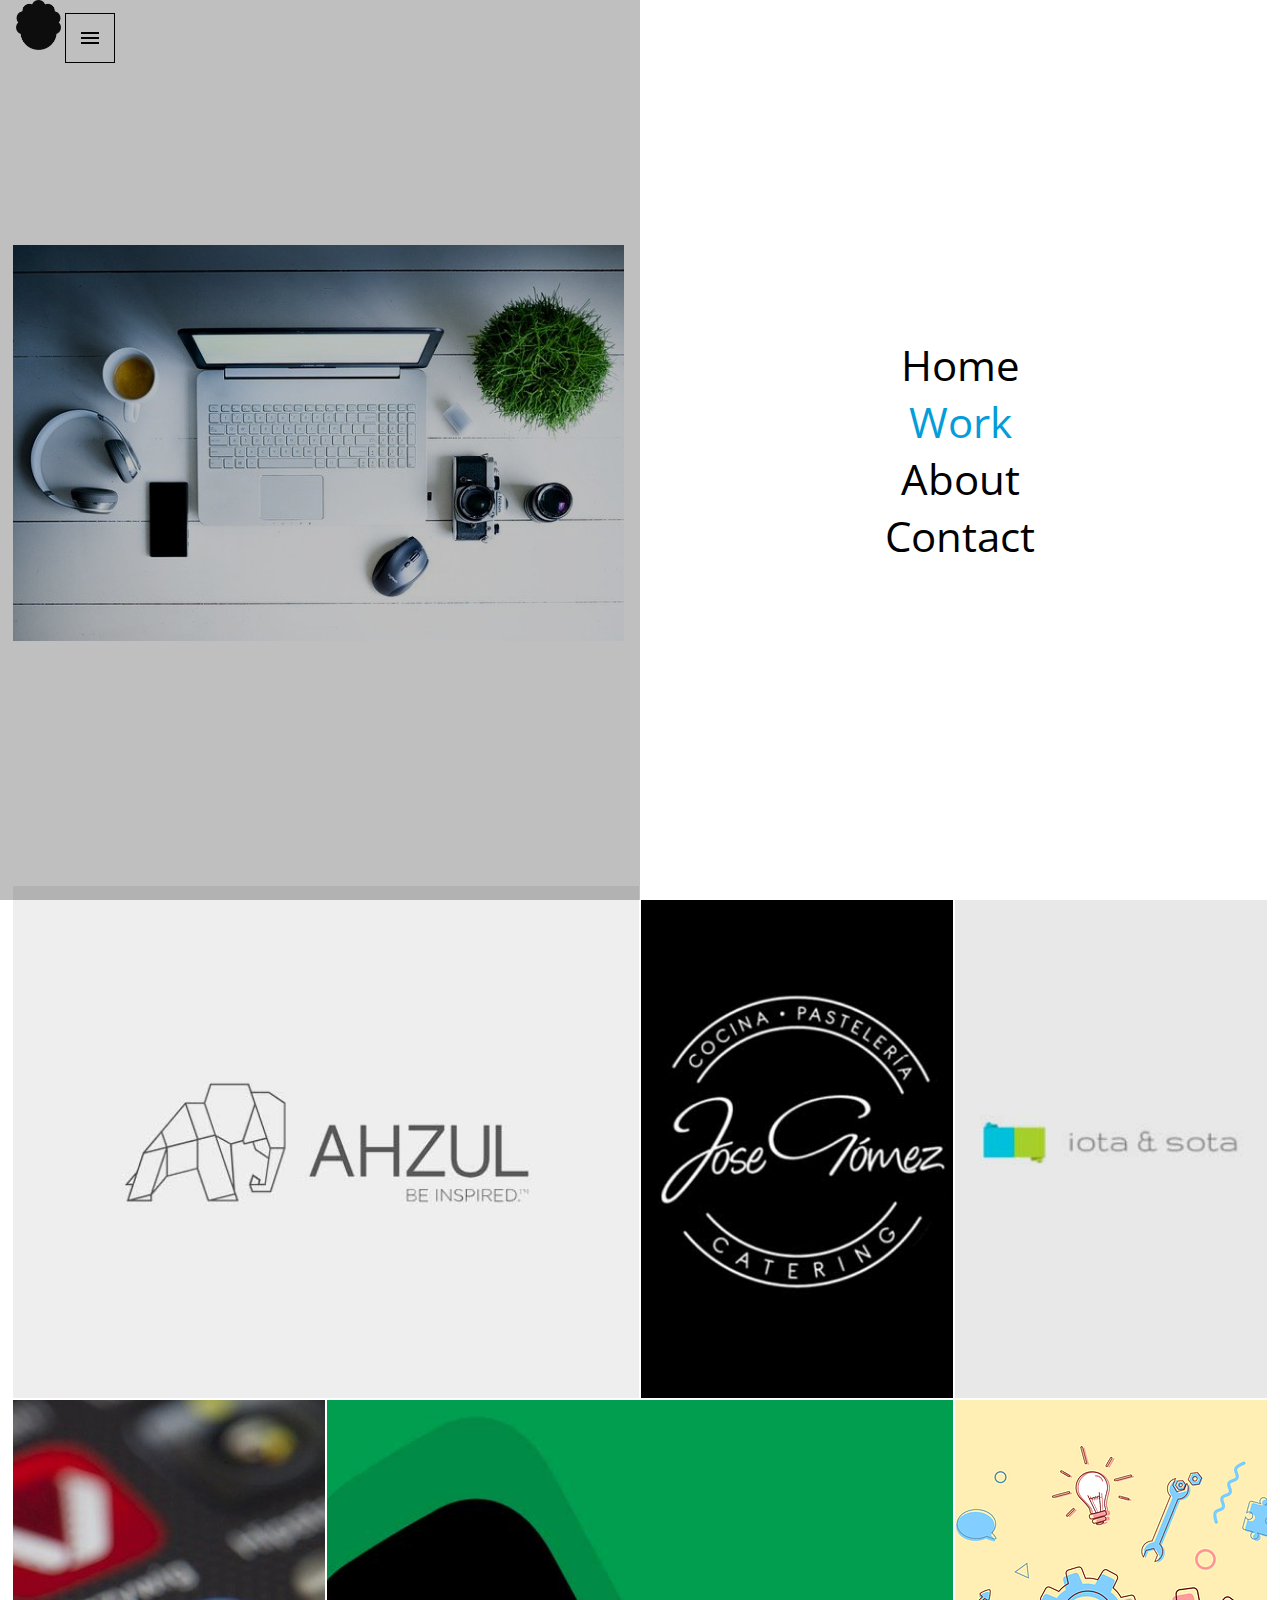
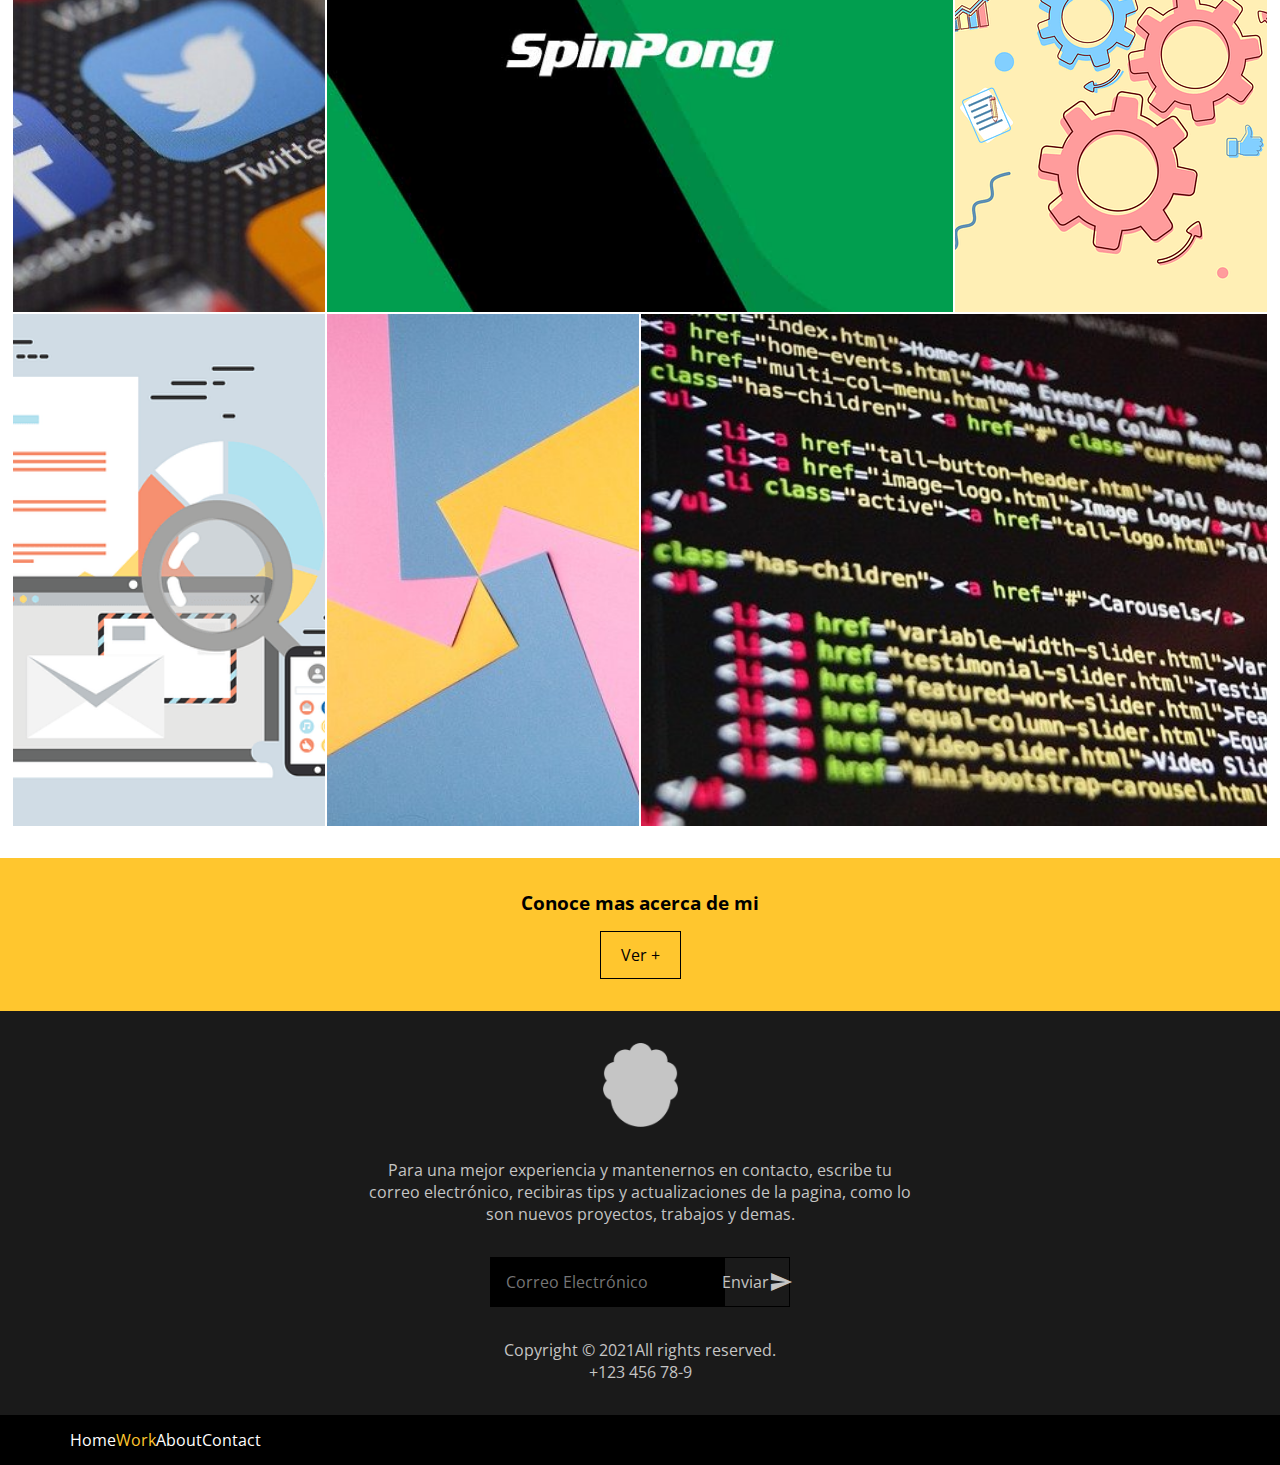
<file: pages/work.html>
<!DOCTYPE html>
<html lang="en">
<head>
    <meta charset="UTF-8">
    <meta http-equiv="X-UA-Compatible" content="IE=edge">
    <meta name="description" content="Pagina de trabajos Web, una recopilación de los contenidos y materiales" />
    <meta name="keywords" content="Portafolio, Website, personal" />
    <meta name="author" content="Jorge Olaya" />
    <meta name="viewport" content="width=device-width, initial-scale=1.0">
    <link href="https://fonts.googleapis.com/css2?family=Open+Sans:wght@300;400;600&display=swap" rel="stylesheet">
    <link href="https://fonts.googleapis.com/icon?family=Material+Icons" rel="stylesheet">
    <link href="https://cdn.jsdelivr.net/npm/bootstrap@5.0.2/dist/css/bootstrap.min.css" rel="stylesheet" integrity="sha384-EVSTQN3/azprG1Anm3QDgpJLIm9Nao0Yz1ztcQTwFspd3yD65VohhpuuCOmLASjC" crossorigin="anonymous">
    <link rel="stylesheet" type="text/css" href="../assets/css/style.css">
<link rel="icon" href="../favicon.ico" type="image/x-icon">
    <title>JO - Work</title>
</head>
<body id="work">

    <!-- Loading HTML -->
    <div id="loading">
        <div class="spinner-grow text-light" role="status">
            <span class="visually-hidden">Loading...</span>
        </div>
    </div>

    <header>
        <nav class="navbar h-100">
            <div class="container-fluid h-100">
                <a class="navbar-brand p-0 m-0" href="../index.html">
                    <img src="../img/general/logo.png" alt="Logo">
                </a>
                <button class="navbar-toggler collapsed" type="button" data-bs-toggle="collapse" data-bs-target="#navbarSupportedContent" aria-controls="navbarSupportedContent" aria-expanded="false" aria-label="Toggle navigation">
                    <span class="material-icons open">menu</span>
                    <span class="material-icons close">close</span>
                </button>
                <div class="collapse navbar-collapse menu" id="navbarSupportedContent">
                    <ul class="navbar-nav menu__list">
                        <li class="nav-item menu__item">
                            <a class="nav-link menu__link p-0 h1" href="../index.html">Home</a>
                        </li>
                        <li class="nav-item menu__item">
                            <a class="nav-link menu__link menu__link--active p-0 h1" href="#">Work</a>
                        </li>
                        <li class="nav-item menu__item">
                            <a class="nav-link menu__link p-0 h1" href="about.html">About</a>
                        </li>
                        <li class="nav-item menu__item">
                            <a class="nav-link menu__link p-0 h1" href="contact.html">Contact</a>
                        </li>
                    </ul>
                </div>
            </div>
        </nav>
    </header>
    <main>
        <div class="container">
            <section>
                <div class="textWrap">
                    <h1>Work</h1>
                    <p>Los trabajos mas destacados realizados por mi se encuentran en esta pagina</p>
                </div>
                <div class="imageWrap">
                    <img src="../img/work/computer-2982270_640.jpg" alt="Work ImAGE">
                </div>
            </section>
            <section>
                <ul class="p-0 workList">
                    <li class="workList__item workList__item--1">
                        <a class="imageWrap workList__link" href="work/ahzul.html">
                            <img class="workList__img" src="../img/work/ahzul/main.jpg">
                            <p class="workList__paragraph">
                                <span class="button" data-bs-toggle="tooltip" data-bs-placement="right" title="Work 1">Ver +</span>
                            </p>
                        </a>
                    </li>
                    <li class="workList__item workList__item--2">
                        <a class="imageWrap workList__link" href="work/jgc.html">
                            <img class="workList__img" src="../img/work/jgc/main.jpg">
                            <p class="workList__paragraph">
                                <span class="button" data-bs-toggle="tooltip" data-bs-placement="right" title="Work 2">Ver +</span>
                            </p>
                        </a>
                    </li>
                    <li class="workList__item workList__item--3">
                        <a class="imageWrap workList__link" href="work/iotasota.html">
                            <img class="workList__img" src="../img/work/iotasota/main.jpg">
                            <p class="workList__paragraph">
                                <span class="button" data-bs-toggle="tooltip" data-bs-placement="right" title="Work 3">Ver +</span>
                            </p>
                        </a>
                    </li>
                    <li class="workList__item workList__item--4">
                        <a class="imageWrap workList__link" href="404.html">
                            <img class="workList__img" src="../img/work/twitter-292988_640.jpg">
                            <p class="workList__paragraph">
                                <span class="button" data-bs-toggle="tooltip" data-bs-placement="right" title="Work 4">Ver +</span>
                            </p>
                        </a>
                    </li>
                    <li class="workList__item workList__item--5">
                        <a class="imageWrap workList__link" href="work/spinpong.html">
                            <img class="workList__img" src="../img/work/spin-pong/main.jpg">
                            <p class="workList__paragraph">
                                <span class="button" data-bs-toggle="tooltip" data-bs-placement="right" title="Work 5">Ver +</span>
                            </p>
                        </a>
                    </li>
                    <li class="workList__item workList__item--6">
                        <a class="imageWrap workList__link" href="404.html">
                            <img class="workList__img" src="../img/work/gears-5193383_640.png">
                            <p class="workList__paragraph">
                                <span class="button" data-bs-toggle="tooltip" data-bs-placement="right" title="Work 6">Ver +</span>
                            </p>
                        </a>
                    </li>
                    <li class="workList__item workList__item--7">
                        <a class="imageWrap workList__link" href="404.html">
                            <img class="workList__img" src="../img/work/email-4284157_640.png">
                            <p class="workList__paragraph">
                                <span class="button" data-bs-toggle="tooltip" data-bs-placement="right" title="Work 7">Ver +</span>
                            </p>
                        </a>
                    </li>
                    <li class="workList__item workList__item--8">
                        <a class="imageWrap workList__link" href="detail.html">
                            <img class="workList__img" src="../img/work/origami-6275164_640.jpg">
                            <p class="workList__paragraph">
                                <span class="button" data-bs-toggle="tooltip" data-bs-placement="right" title="Work 8">Ver +</span>
                            </p>
                        </a>
                    </li>
                    <li class="workList__item workList__item--9">
                        <a class="imageWrap workList__link" href="404.html">
                            <img class="workList__img" src="../img/work/code-1076536_640.jpg">
                            <p class="workList__paragraph">
                                <span class="button" data-bs-toggle="tooltip" data-bs-placement="right" title="Work 9">Ver +</span>
                            </p>
                        </a>
                    </li>
                </ul>
            </section>
            <div class="more more--orange">
                <h3>Conoce mas acerca de mi</h3>
                <a href="about.html" class="button">Ver +</a>
            </div>
        </div>
    </main>
    <footer class="footerBlock">
        <div class="footerBlock__top">
            <div class="container">
                <img src="../img/general/logo-white.png" alt="Logo">
                <p>Para una mejor experiencia y mantenernos en contacto, escribe tu correo electrónico, recibiras tips y actualizaciones de la pagina, como lo son nuevos proyectos, trabajos y demas.</p>
                <form>
                    <div>
                        <input type="email" class="form-control" id="email-home" placeholder="Correo Electrónico">
                    </div>
                    <button type="submit" class="button">
                        <span class="d-none d-sm-block">Enviar</span>
                        <span class="d-md-none d-sm-none d-md-block material-icons">send</span>
                    </button>
                </form>
                <p>
                    <span class="">Copyright © 2021</span>
                    <span class="">All rights reserved.</span>
                </p>
                <span class="">+123 456 78-9</span>
            </div>
        </div>
        <div class="footerBlock__bottom">
            <div class="container">
                <ul class="footerBlock__list">
                    <li class="footerBlock__item">
                        <a href="../index.html">Home</a>
                    </li>
                    <li class="footerBlock__item footerBlock__item--active">
                        <a href="#">Work</a>
                    </li>
                    <li class="footerBlock__item">
                        <a href="about.html">About</a>
                    </li>
                    <li class="footerBlock__item">
                        <a href="contact.html">Contact</a>
                    </li>
                </ul>
            </div>
        </div>
    </footer>
    
    <script src="https://cdn.jsdelivr.net/npm/bootstrap@5.0.2/dist/js/bootstrap.bundle.min.js" integrity="sha384-MrcW6ZMFYlzcLA8Nl+NtUVF0sA7MsXsP1UyJoMp4YLEuNSfAP+JcXn/tWtIaxVXM" crossorigin="anonymous"></script>
    <script type="text/javascript" src="https://cdnjs.cloudflare.com/ajax/libs/jquery/2.1.3/jquery.min.js"></script>
    <script type="text/javascript" src="../assets/js/main.js"></script>

    <!-- Loading Javascript -->
    <script>
        $(window).load(function () {
            setTimeout(function(){
                $('#loading').addClass('hide');
            }, 500);
        });
    </script>

</body>
</html>
</file>
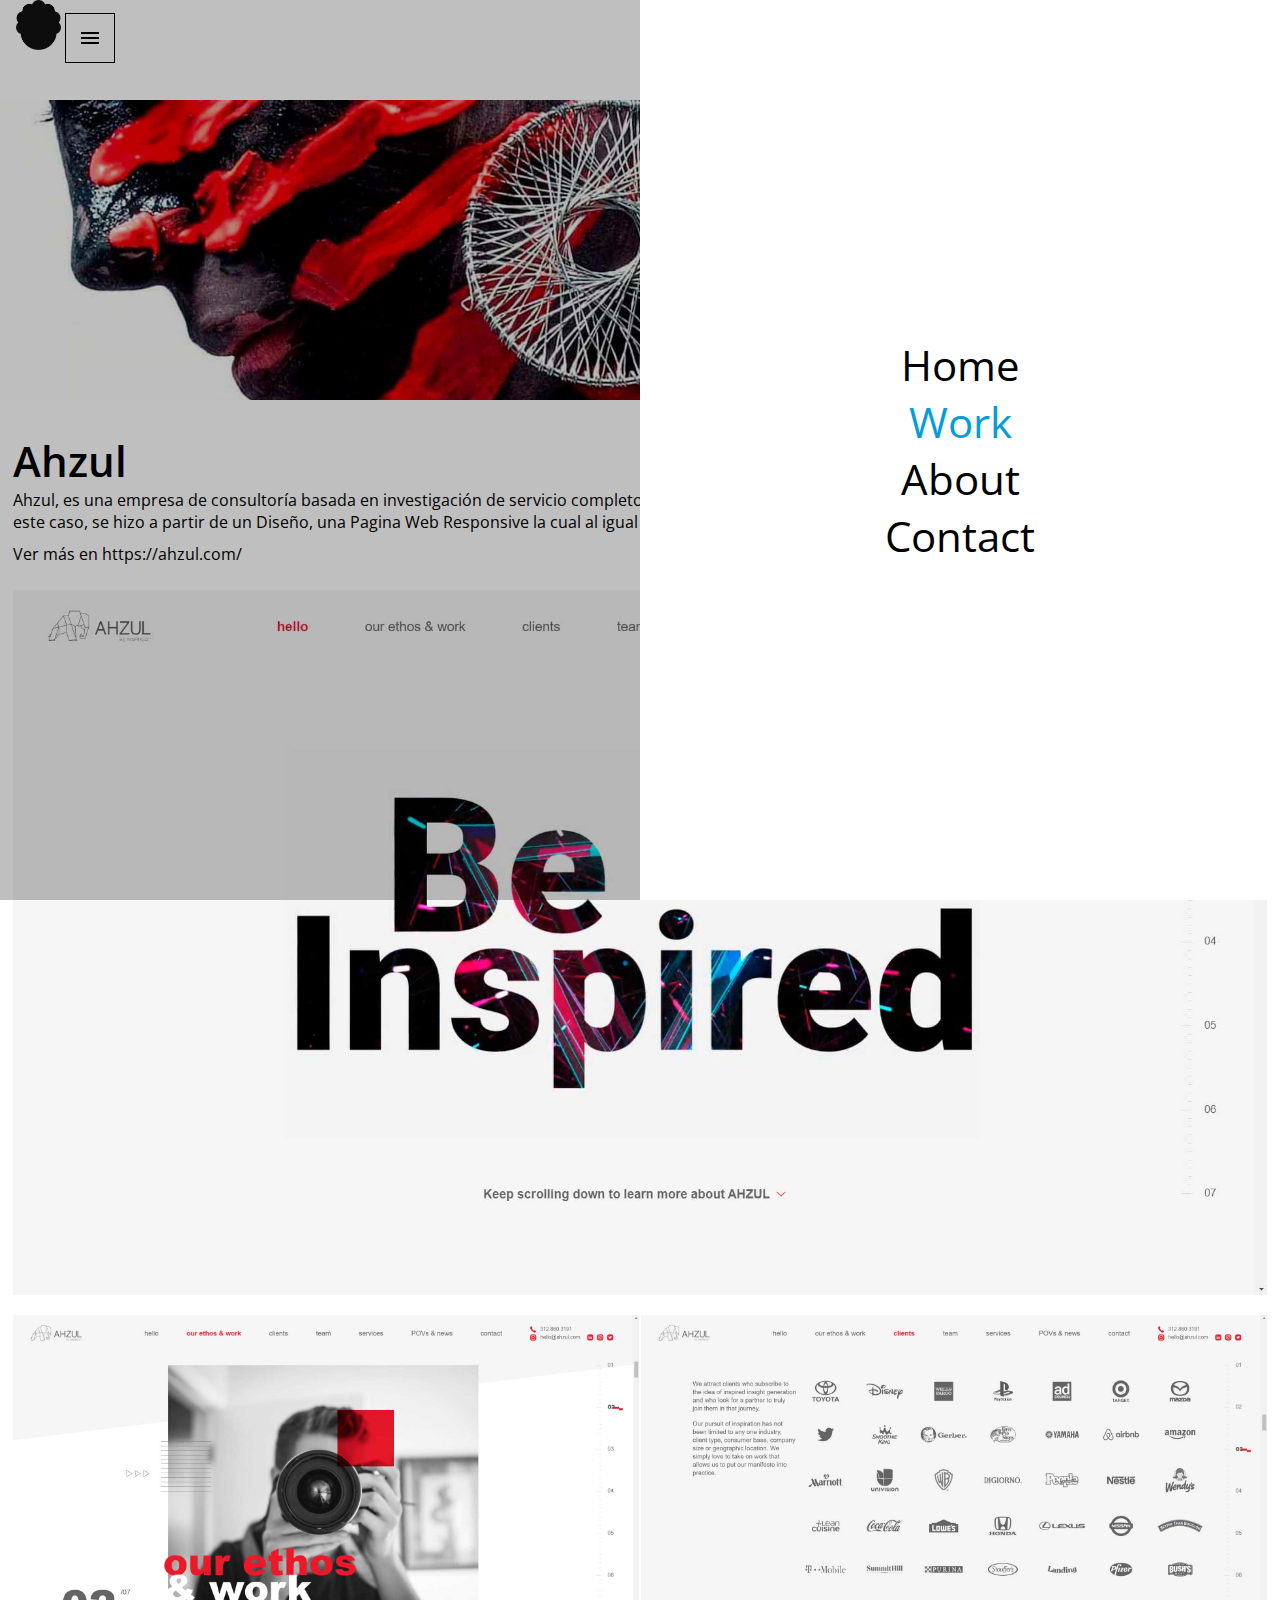
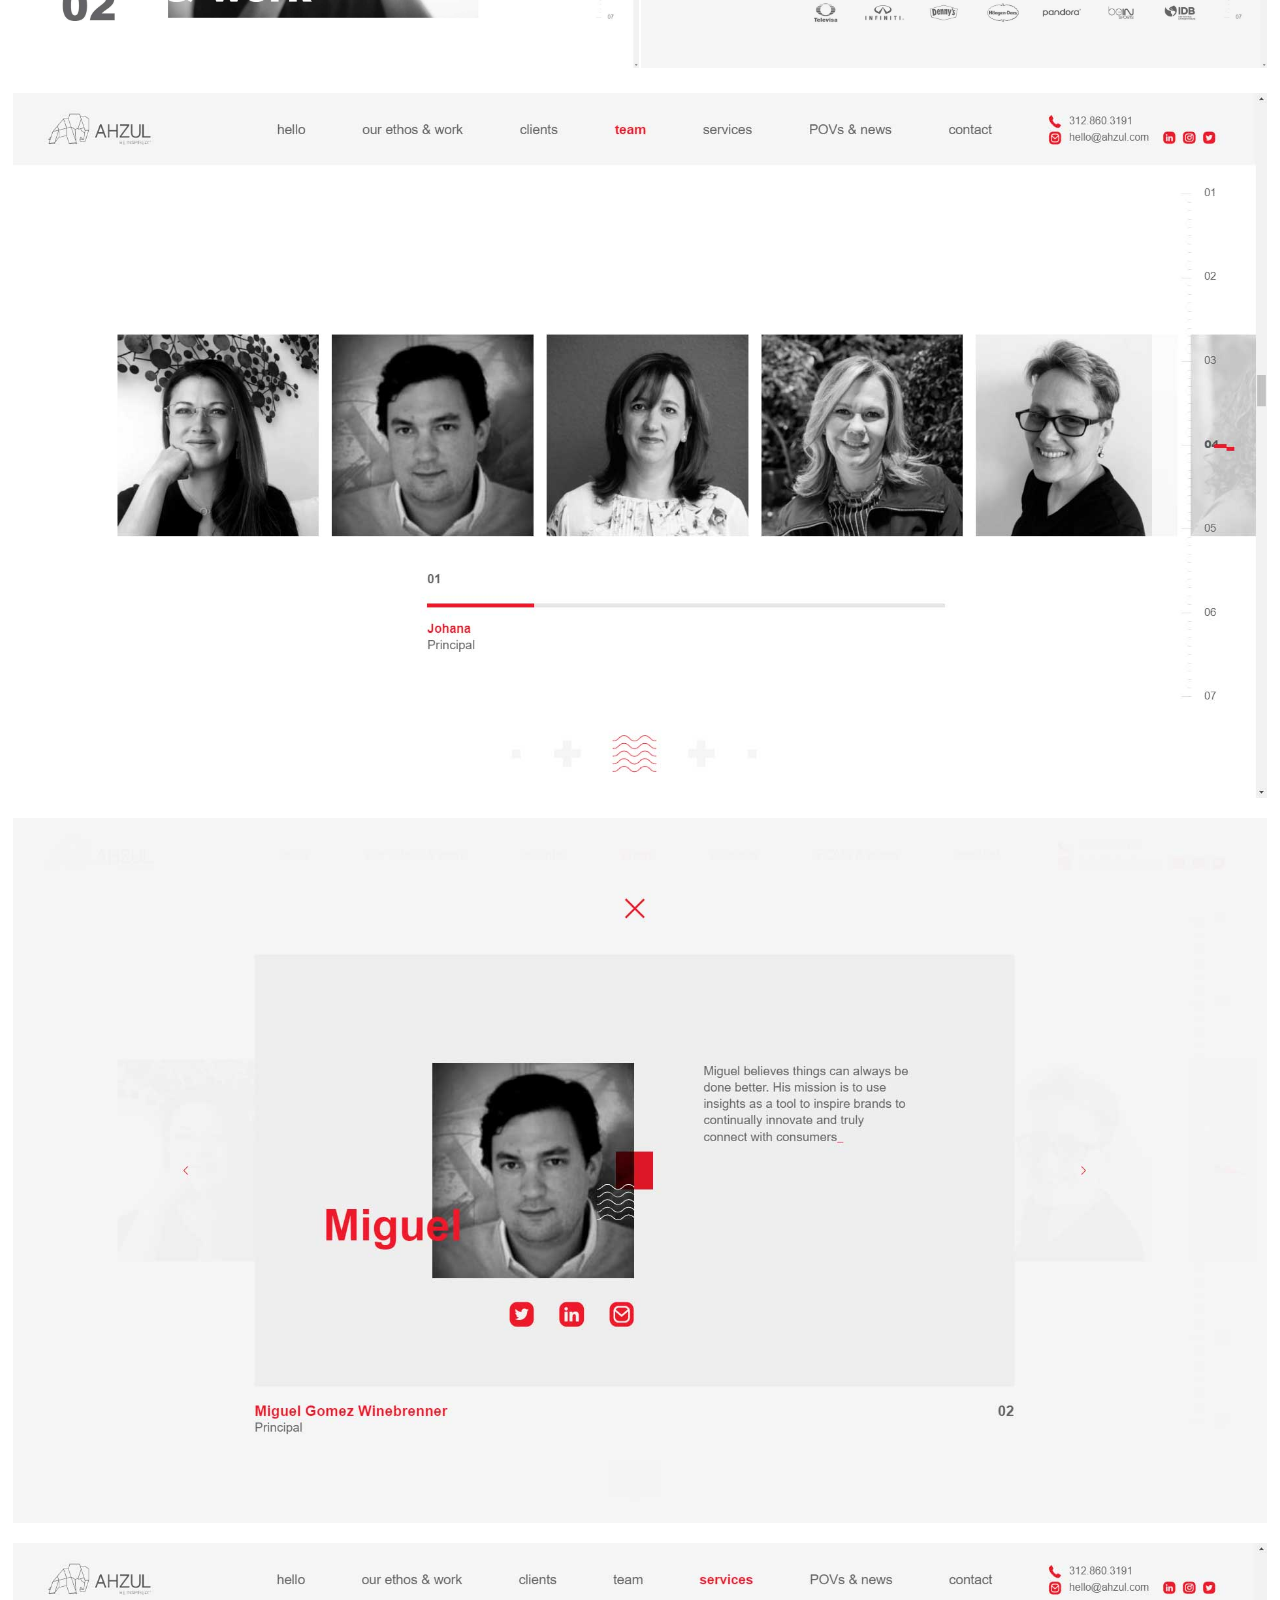
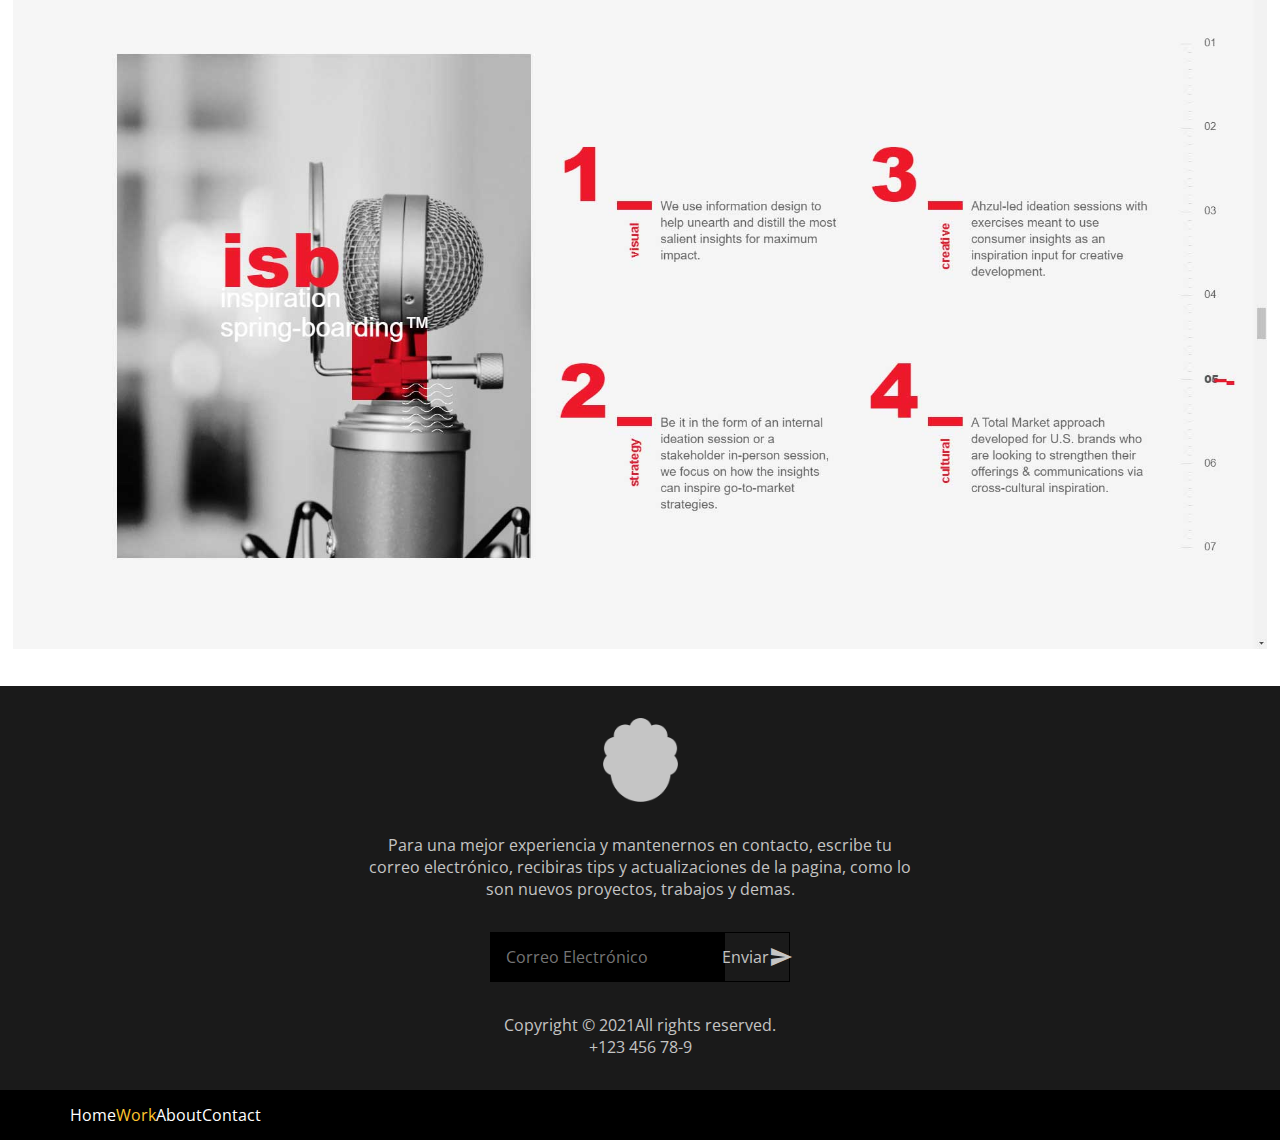
<file: pages/work/ahzul.html>
<!DOCTYPE html>
<html lang="en">
<head>
    <meta charset="UTF-8">
    <meta http-equiv="X-UA-Compatible" content="IE=edge">
    <meta name="description" content="Pagina de detalle del trabajo Web, contenido resumido mas unas cuantas imagenes" />
    <meta name="keywords" content="Portafolio, Website, personal" />
    <meta name="author" content="Jorge Olaya" />
    <meta name="viewport" content="width=device-width, initial-scale=1.0">
    <link href="https://fonts.googleapis.com/css2?family=Open+Sans:wght@300;400;600&display=swap" rel="stylesheet">
    <link href="https://fonts.googleapis.com/icon?family=Material+Icons" rel="stylesheet">
    <link href="https://cdn.jsdelivr.net/npm/bootstrap@5.0.2/dist/css/bootstrap.min.css" rel="stylesheet" integrity="sha384-EVSTQN3/azprG1Anm3QDgpJLIm9Nao0Yz1ztcQTwFspd3yD65VohhpuuCOmLASjC" crossorigin="anonymous">
    <link rel="stylesheet" type="text/css" href="../../assets/css/style.css">
    <link rel="icon" href="../../favicon.ico" type="image/x-icon">
    <title>JO - Ahzul Detail</title>
</head>
<body id="detail">

    <!-- Loading HTML -->
    <div id="loading">
        <div class="spinner-grow text-light" role="status">
            <span class="visually-hidden">Loading...</span>
        </div>
    </div>

    <header>
        <nav class="navbar h-100">
            <div class="container-fluid h-100">
                <a class="navbar-brand p-0 m-0" href="../../index.html">
                    <img src="../../img/general/logo.png" alt="Logo">
                </a>
                <button class="navbar-toggler collapsed" type="button" data-bs-toggle="collapse" data-bs-target="#navbarSupportedContent" aria-controls="navbarSupportedContent" aria-expanded="false" aria-label="Toggle navigation">
                    <span class="material-icons open">menu</span>
                    <span class="material-icons close">close</span>
                </button>
                <div class="collapse navbar-collapse menu" id="navbarSupportedContent">
                    <ul class="navbar-nav menu__list">
                        <li class="nav-item menu__item">
                            <a class="nav-link menu__link p-0 h1" href="../../index.html">Home</a>
                        </li>
                        <li class="nav-item menu__item">
                            <a class="nav-link menu__link menu__link--active p-0 h1" href="#">Work</a>
                        </li>
                        <li class="nav-item menu__item">
                            <a class="nav-link menu__link p-0 h1" href="../about.html">About</a>
                        </li>
                        <li class="nav-item menu__item">
                            <a class="nav-link menu__link p-0 h1" href="../contact.html">Contact</a>
                        </li>
                    </ul>
                </div>
            </div>
        </nav>
    </header>
    <main>
        <section class="mainSection">
            <div class="imageWrap">
                <img src="../../img/work/ahzul/main-inside.jpg" alt="Work Detail Image">
            </div>
        </section>
        <div class="container">
            <section>
                <div>
                    <h1>Ahzul</h1>
                    <p>Ahzul, es una empresa de consultoría basada en investigación de servicio completo, para ellos cada clientes es unico, por eso se adapatan a cada uno de ellos, en este caso, se hizo a partir de un Diseño, una Pagina Web Responsive la cual al igual que con sus clientes, se adapta para tener una mejor experiencia</p>
                    <p>
                        Ver más en <a href="https://ahzul.com/" target="_blank">https://ahzul.com/</a>
                    </p>
                </div>
                <ul>
                    <li class="imageWrap">
                        <img src="../../img/work/ahzul/1.jpg" alt="Work 1">
                    </li>
                    <li class="imageWrap"> 
                        <ul>
                            <li>   
                                <img src="../../img/work/ahzul/2.jpg" alt="Work 2">
                            </li>
                            <li>    
                                <img src="../../img/work/ahzul/3.jpg" alt="Work 3">
                            </li>
                        </ul>
                    </li>
                    <li class="imageWrap">    
                        <img src="../../img/work/ahzul/4.jpg" alt="Work 4">
                    </li>
                    <li class="imageWrap">    
                        <img src="../../img/work/ahzul/5.jpg" alt="Work 5">
                    </li>
                    <li class="imageWrap">    
                        <img src="../../img/work/ahzul/6.jpg" alt="Work 5">
                    </li>
                </div>
            </section>
        </div>
    </main>
    <footer class="footerBlock">
        <div class="footerBlock__top">
            <div class="container">
                <img src="../../img/general/logo-white.png" alt="Logo">
                <p>Para una mejor experiencia y mantenernos en contacto, escribe tu correo electrónico, recibiras tips y actualizaciones de la pagina, como lo son nuevos proyectos, trabajos y demas.</p>
                <form>
                    <div>
                        <input type="email" class="form-control" id="email-home" placeholder="Correo Electrónico">
                    </div>
                    <button type="submit" class="button">
                        <span class="d-none d-sm-block">Enviar</span>
                        <span class="d-md-none d-sm-none d-md-block material-icons">send</span>
                    </button>
                </form>
                <p>
                    <span class="">Copyright © 2021</span>
                    <span class="">All rights reserved.</span>
                </p>
                <span class="">+123 456 78-9</span>
            </div>
        </div>
        <div class="footerBlock__bottom">
            <div class="container">
                <ul class="footerBlock__list">
                    <li class="footerBlock__item">
                        <a href="../../index.html">Home</a>
                    </li>
                    <li class="footerBlock__item footerBlock__item--active">
                        <a href="#">Work</a>
                    </li>
                    <li class="footerBlock__item">
                        <a href="../about.html">About</a>
                    </li>
                    <li class="footerBlock__item">
                        <a href="../contact.html">Contact</a>
                    </li>
                </ul>
            </div>
        </div>
    </footer>

    <script src="https://cdn.jsdelivr.net/npm/bootstrap@5.0.2/dist/js/bootstrap.bundle.min.js" integrity="sha384-MrcW6ZMFYlzcLA8Nl+NtUVF0sA7MsXsP1UyJoMp4YLEuNSfAP+JcXn/tWtIaxVXM" crossorigin="anonymous"></script>
    <script type="text/javascript" src="https://cdnjs.cloudflare.com/ajax/libs/jquery/2.1.3/jquery.min.js"></script>
    <script type="text/javascript" src="../../assets/js/main.js"></script>

    <!-- Loading Javascript -->
    <script>
        $(window).load(function () {
            setTimeout(function(){
                $('#loading').addClass('hide');
            }, 500);
        });
    </script>
    
</body>
</html>
</file>
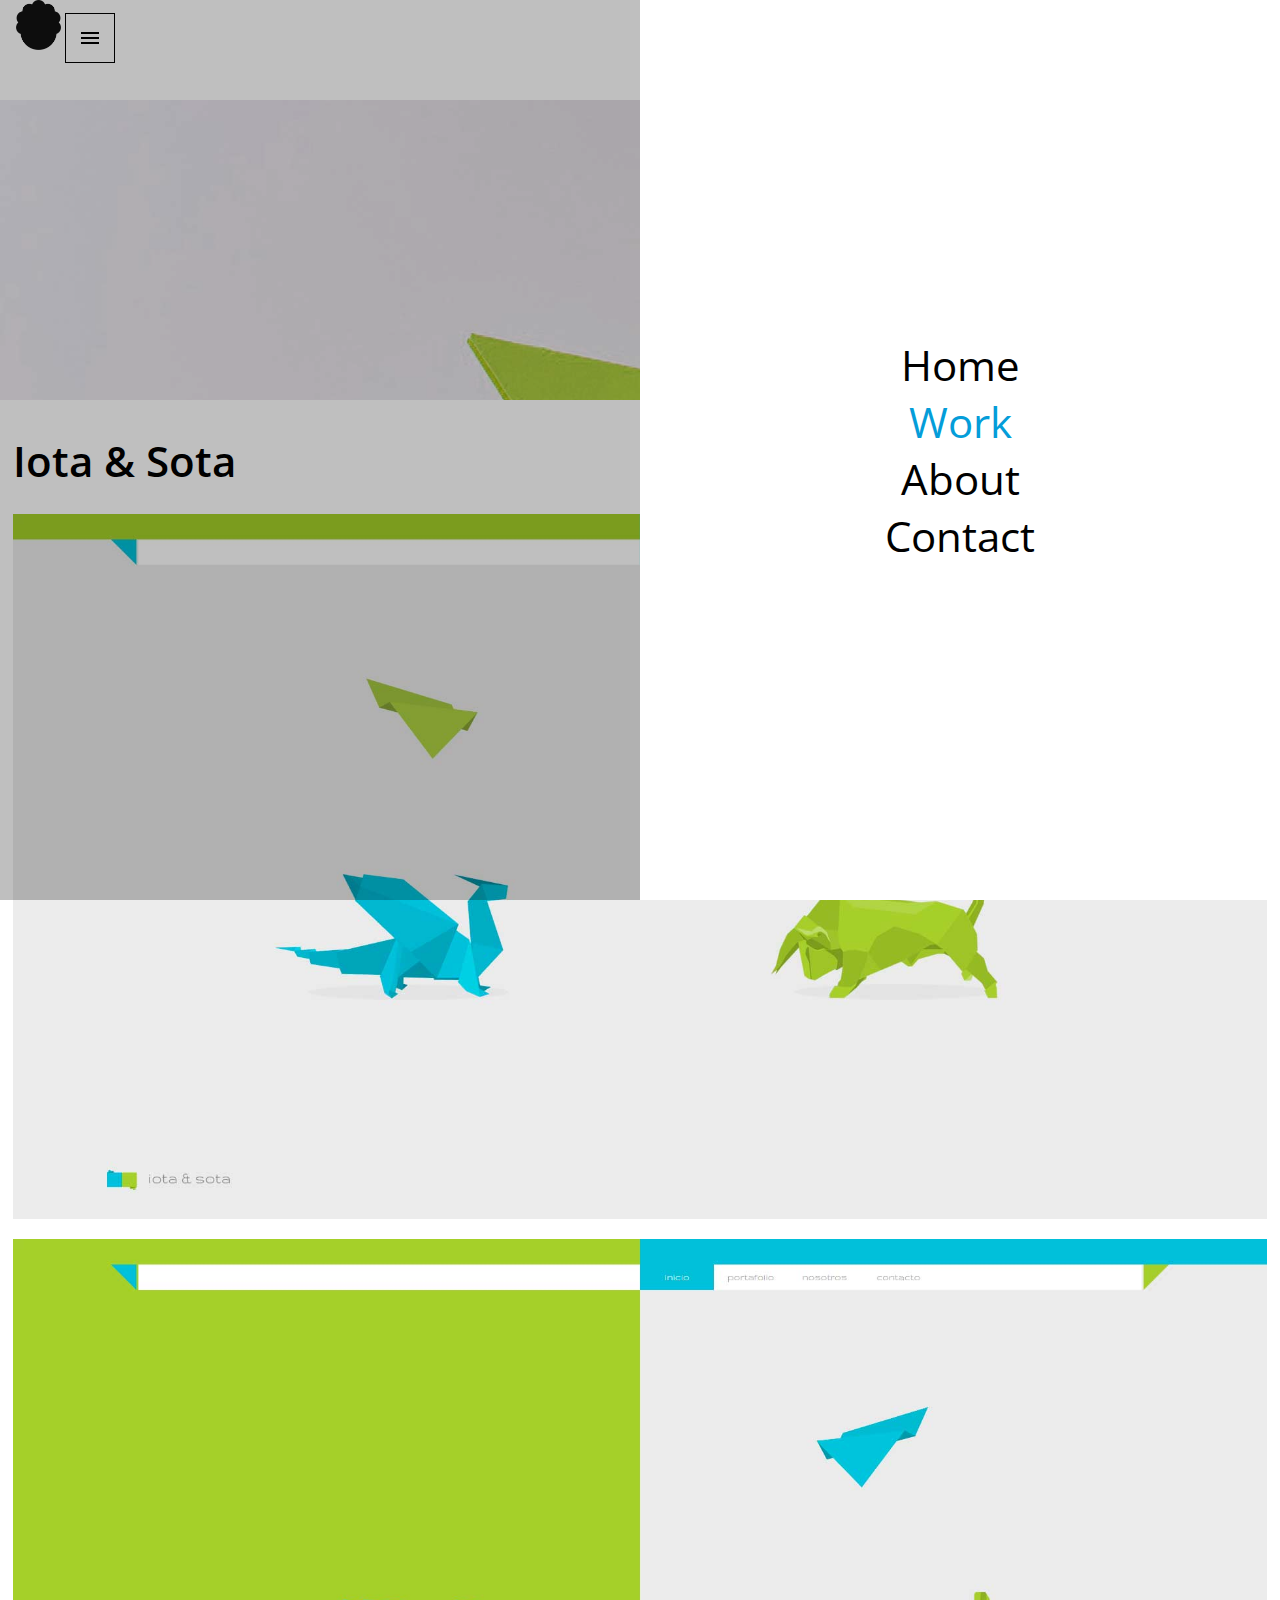
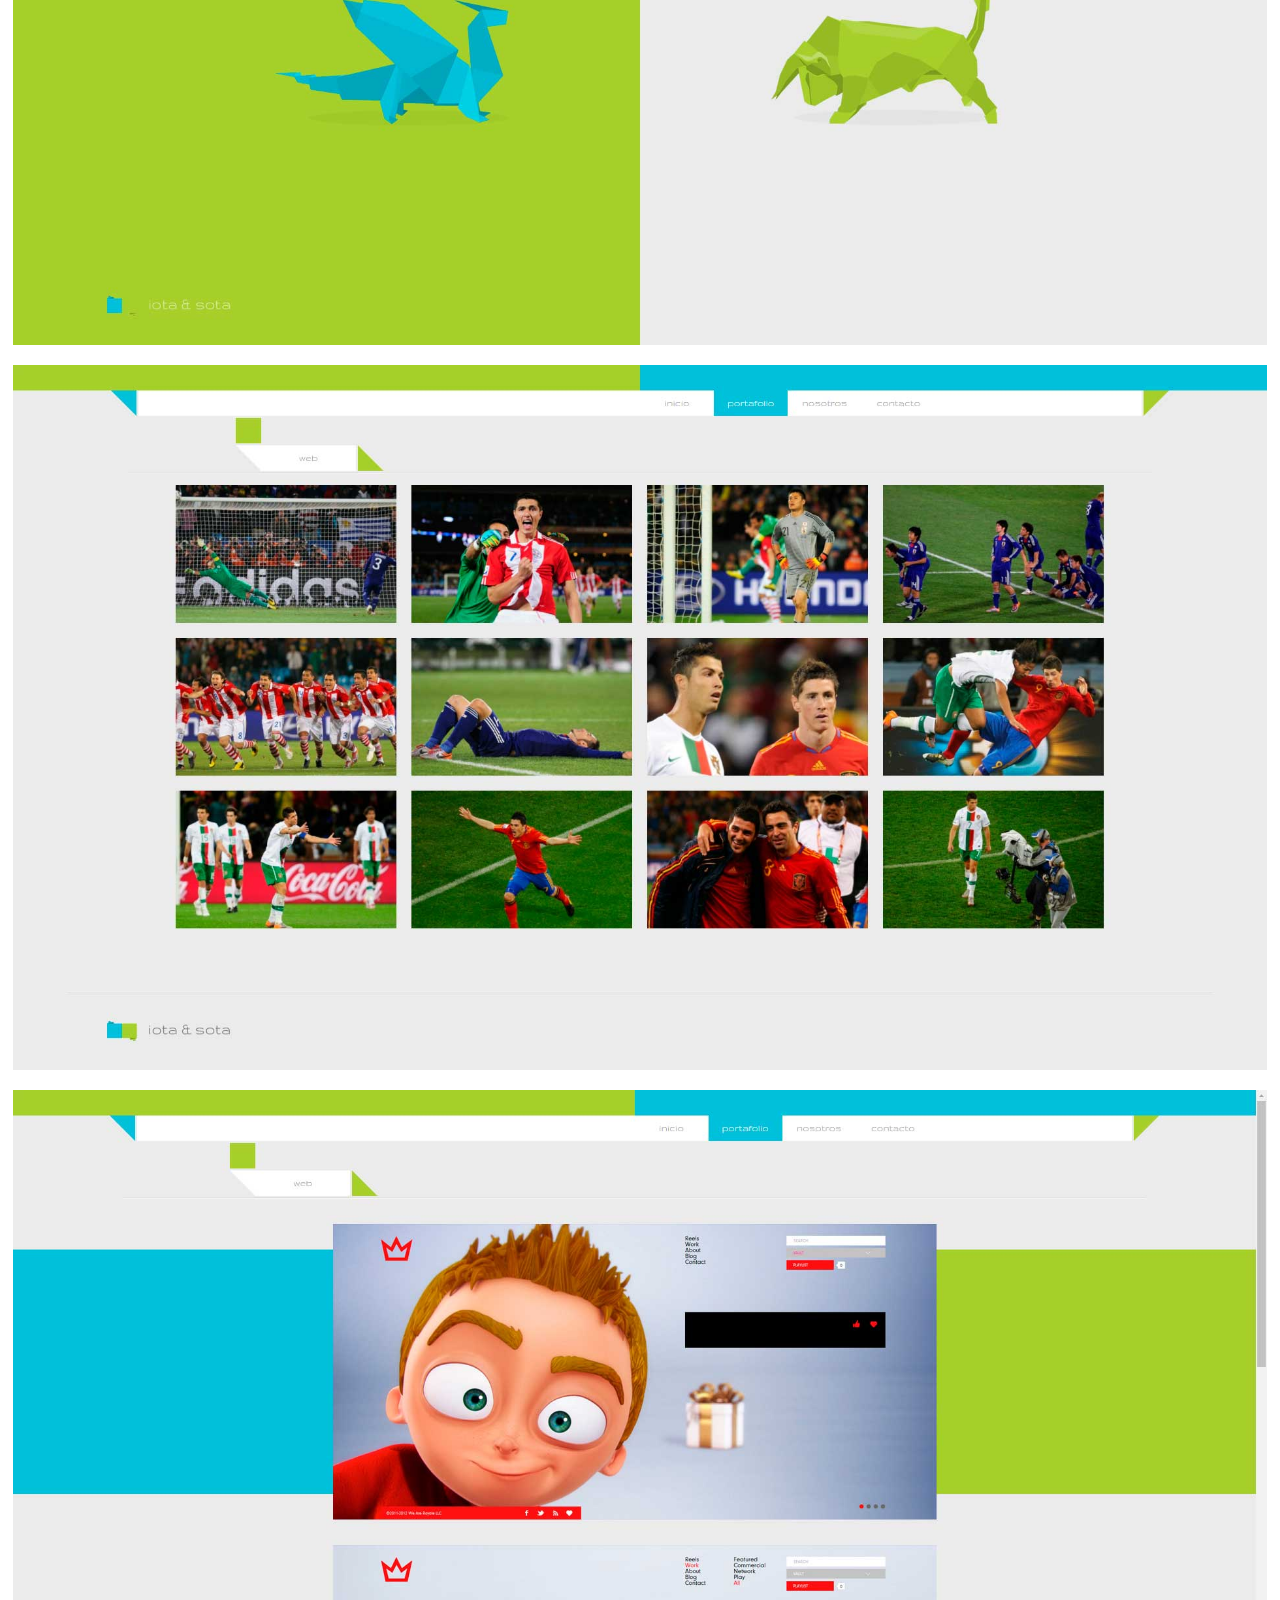
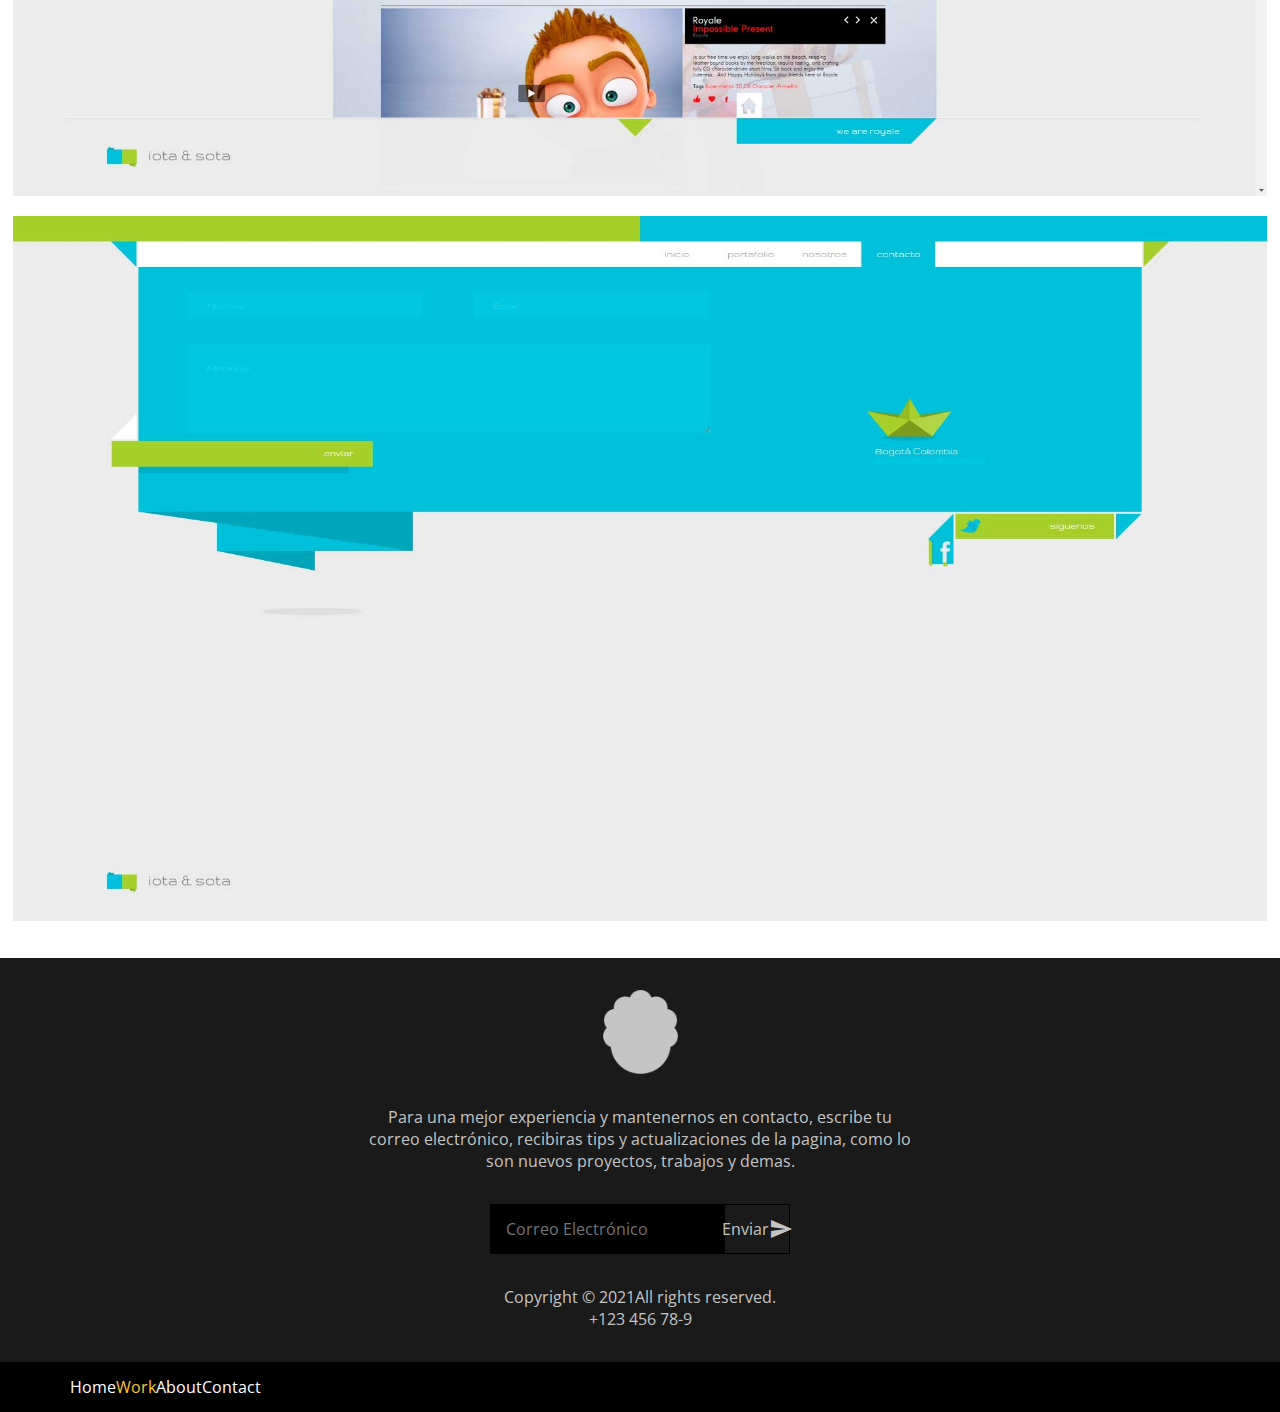
<file: pages/work/iotasota.html>
<!DOCTYPE html>
<html lang="en">
<head>
    <meta charset="UTF-8">
    <meta http-equiv="X-UA-Compatible" content="IE=edge">
    <meta name="description" content="Pagina de detalle del trabajo Web, contenido resumido mas unas cuantas imagenes" />
    <meta name="keywords" content="Portafolio, Website, personal" />
    <meta name="author" content="Jorge Olaya" />
    <meta name="viewport" content="width=device-width, initial-scale=1.0">
    <link href="https://fonts.googleapis.com/css2?family=Open+Sans:wght@300;400;600&display=swap" rel="stylesheet">
    <link href="https://fonts.googleapis.com/icon?family=Material+Icons" rel="stylesheet">
    <link href="https://cdn.jsdelivr.net/npm/bootstrap@5.0.2/dist/css/bootstrap.min.css" rel="stylesheet" integrity="sha384-EVSTQN3/azprG1Anm3QDgpJLIm9Nao0Yz1ztcQTwFspd3yD65VohhpuuCOmLASjC" crossorigin="anonymous">
    <link rel="stylesheet" type="text/css" href="../../assets/css/style.css">
    <link rel="icon" href="../../favicon.ico" type="image/x-icon">
    <title>JO - SpinPong Detail</title>
</head>
<body id="detail">

    <!-- Loading HTML -->
    <div id="loading">
        <div class="spinner-grow text-light" role="status">
            <span class="visually-hidden">Loading...</span>
        </div>
    </div>

    <header>
        <nav class="navbar h-100">
            <div class="container-fluid h-100">
                <a class="navbar-brand p-0 m-0" href="../../index.html">
                    <img src="../../img/general/logo.png" alt="Logo">
                </a>
                <button class="navbar-toggler collapsed" type="button" data-bs-toggle="collapse" data-bs-target="#navbarSupportedContent" aria-controls="navbarSupportedContent" aria-expanded="false" aria-label="Toggle navigation">
                    <span class="material-icons open">menu</span>
                    <span class="material-icons close">close</span>
                </button>
                <div class="collapse navbar-collapse menu" id="navbarSupportedContent">
                    <ul class="navbar-nav menu__list">
                        <li class="nav-item menu__item">
                            <a class="nav-link menu__link p-0 h1" href="../../index.html">Home</a>
                        </li>
                        <li class="nav-item menu__item">
                            <a class="nav-link menu__link menu__link--active p-0 h1" href="#">Work</a>
                        </li>
                        <li class="nav-item menu__item">
                            <a class="nav-link menu__link p-0 h1" href="../about.html">About</a>
                        </li>
                        <li class="nav-item menu__item">
                            <a class="nav-link menu__link p-0 h1" href="../contact.html">Contact</a>
                        </li>
                    </ul>
                </div>
            </div>
        </nav>
    </header>
    <main>
        <section class="mainSection">
            <div class="imageWrap">
                <img src="../../img/work/iotasota/main-inside.jpg" alt="Work Detail Image">
            </div>
        </section>
        <div class="container">
            <section>
                <div>
                    <h1>Iota & Sota</h1>
                    <p></p>
                </div>
                <ul>
                    <li class="imageWrap">
                        <img src="../../img/work/iotasota/1.jpg" alt="Work 1">
                    </li>
                    <li class="imageWrap">
                        <img src="../../img/work/iotasota/2.jpg" alt="Work 2">
                    </li>
                    <li class="imageWrap">
                        <img src="../../img/work/iotasota/3.jpg" alt="Work 3">
                    </li>
                    <li class="imageWrap">
                        <img src="../../img/work/iotasota/4.jpg" alt="Work 4">
                    </li>
                    <li class="imageWrap">
                        <img src="../../img/work/iotasota/5.jpg" alt="Work 5">
                    </li>
                </ul>
            </section>
        </div>
    </main>
    <footer class="footerBlock">
        <div class="footerBlock__top">
            <div class="container">
                <img src="../../img/general/logo-white.png" alt="Logo">
                <p>Para una mejor experiencia y mantenernos en contacto, escribe tu correo electrónico, recibiras tips y actualizaciones de la pagina, como lo son nuevos proyectos, trabajos y demas.</p>
                <form>
                    <div>
                        <input type="email" class="form-control" id="email-home" placeholder="Correo Electrónico">
                    </div>
                    <button type="submit" class="button">
                        <span class="d-none d-sm-block">Enviar</span>
                        <span class="d-md-none d-sm-none d-md-block material-icons">send</span>
                    </button>
                </form>
                <p>
                    <span class="">Copyright © 2021</span>
                    <span class="">All rights reserved.</span>
                </p>
                <span class="">+123 456 78-9</span>
            </div>
        </div>
        <div class="footerBlock__bottom">
            <div class="container">
                <ul class="footerBlock__list">
                    <li class="footerBlock__item">
                        <a href="../../index.html">Home</a>
                    </li>
                    <li class="footerBlock__item footerBlock__item--active">
                        <a href="#">Work</a>
                    </li>
                    <li class="footerBlock__item">
                        <a href="../about.html">About</a>
                    </li>
                    <li class="footerBlock__item">
                        <a href="../contact.html">Contact</a>
                    </li>
                </ul>
            </div>
        </div>
    </footer>

    <script src="https://cdn.jsdelivr.net/npm/bootstrap@5.0.2/dist/js/bootstrap.bundle.min.js" integrity="sha384-MrcW6ZMFYlzcLA8Nl+NtUVF0sA7MsXsP1UyJoMp4YLEuNSfAP+JcXn/tWtIaxVXM" crossorigin="anonymous"></script>
    <script type="text/javascript" src="https://cdnjs.cloudflare.com/ajax/libs/jquery/2.1.3/jquery.min.js"></script>
    <script type="text/javascript" src="../../assets/js/main.js"></script>

    <!-- Loading Javascript -->
    <script>
        $(window).load(function () {
            setTimeout(function(){
                $('#loading').addClass('hide');
            }, 500);
        });
    </script>
    
</body>
</html>
</file>
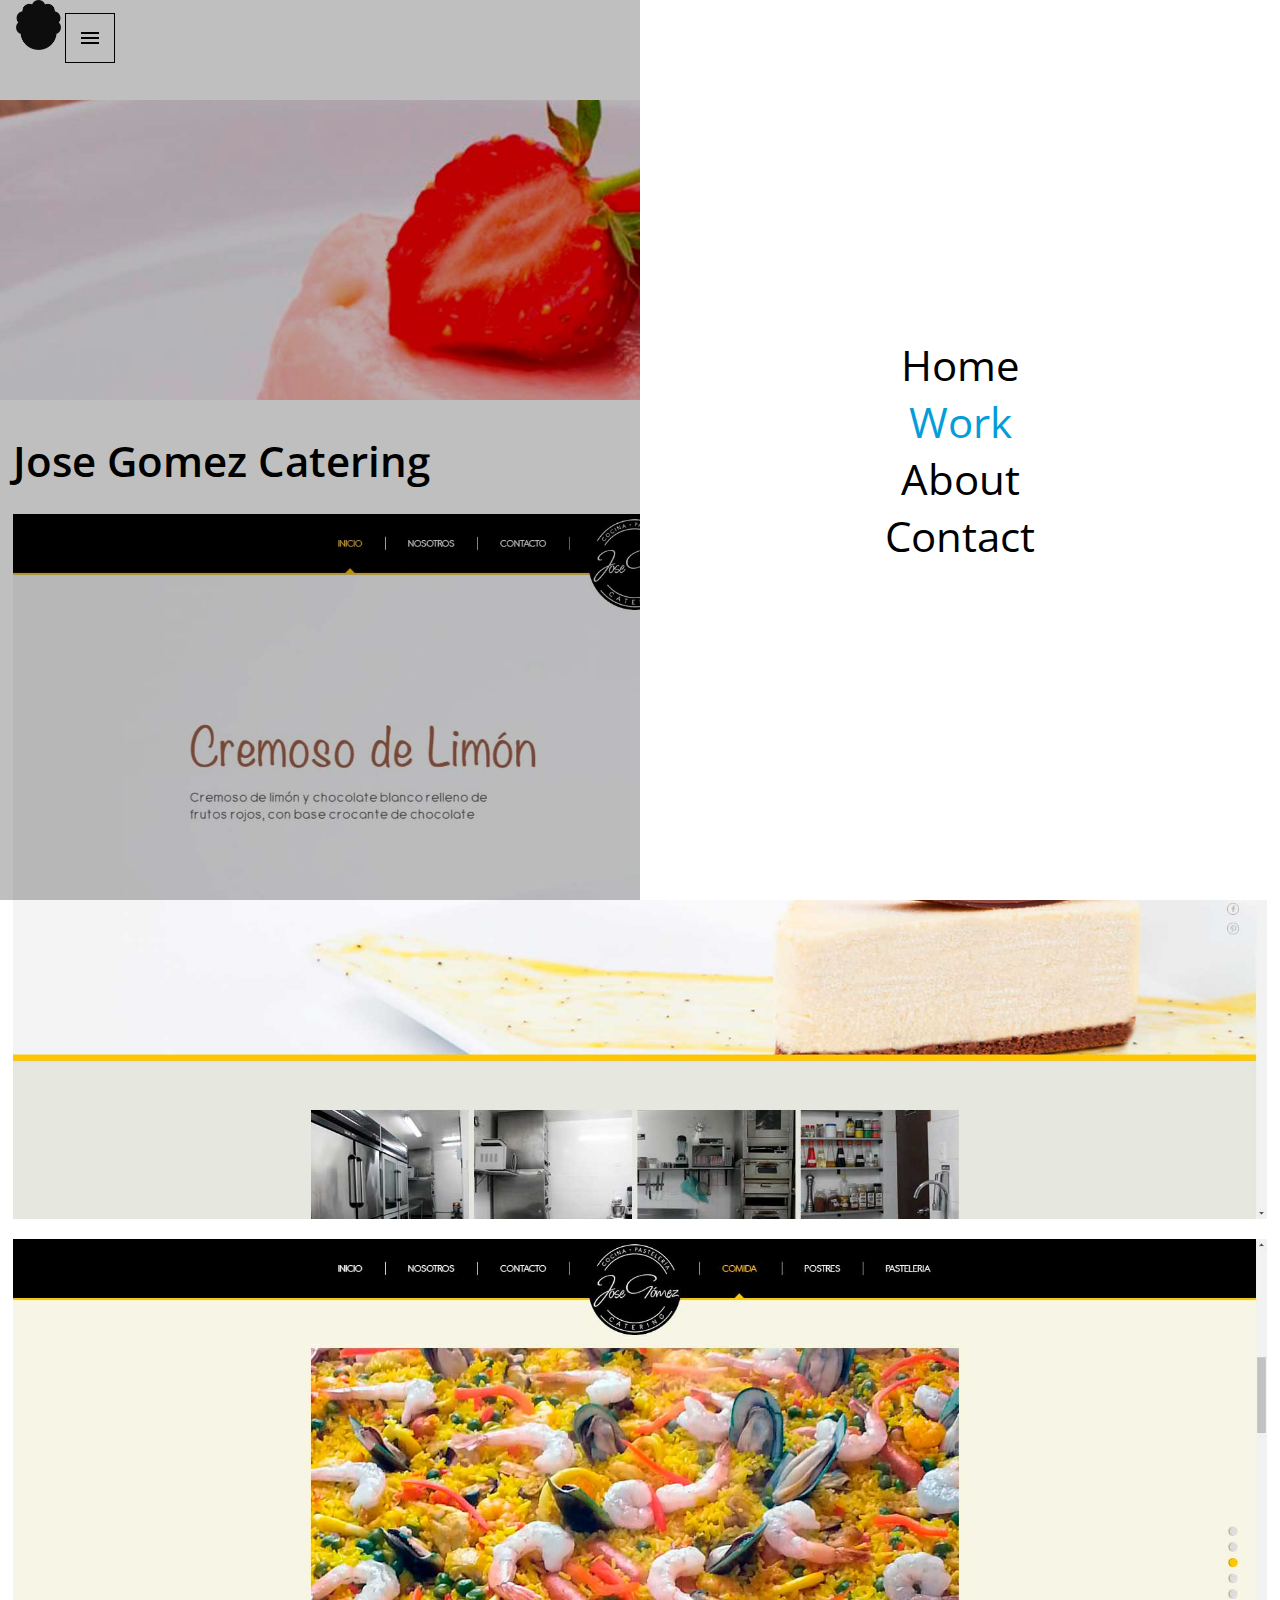
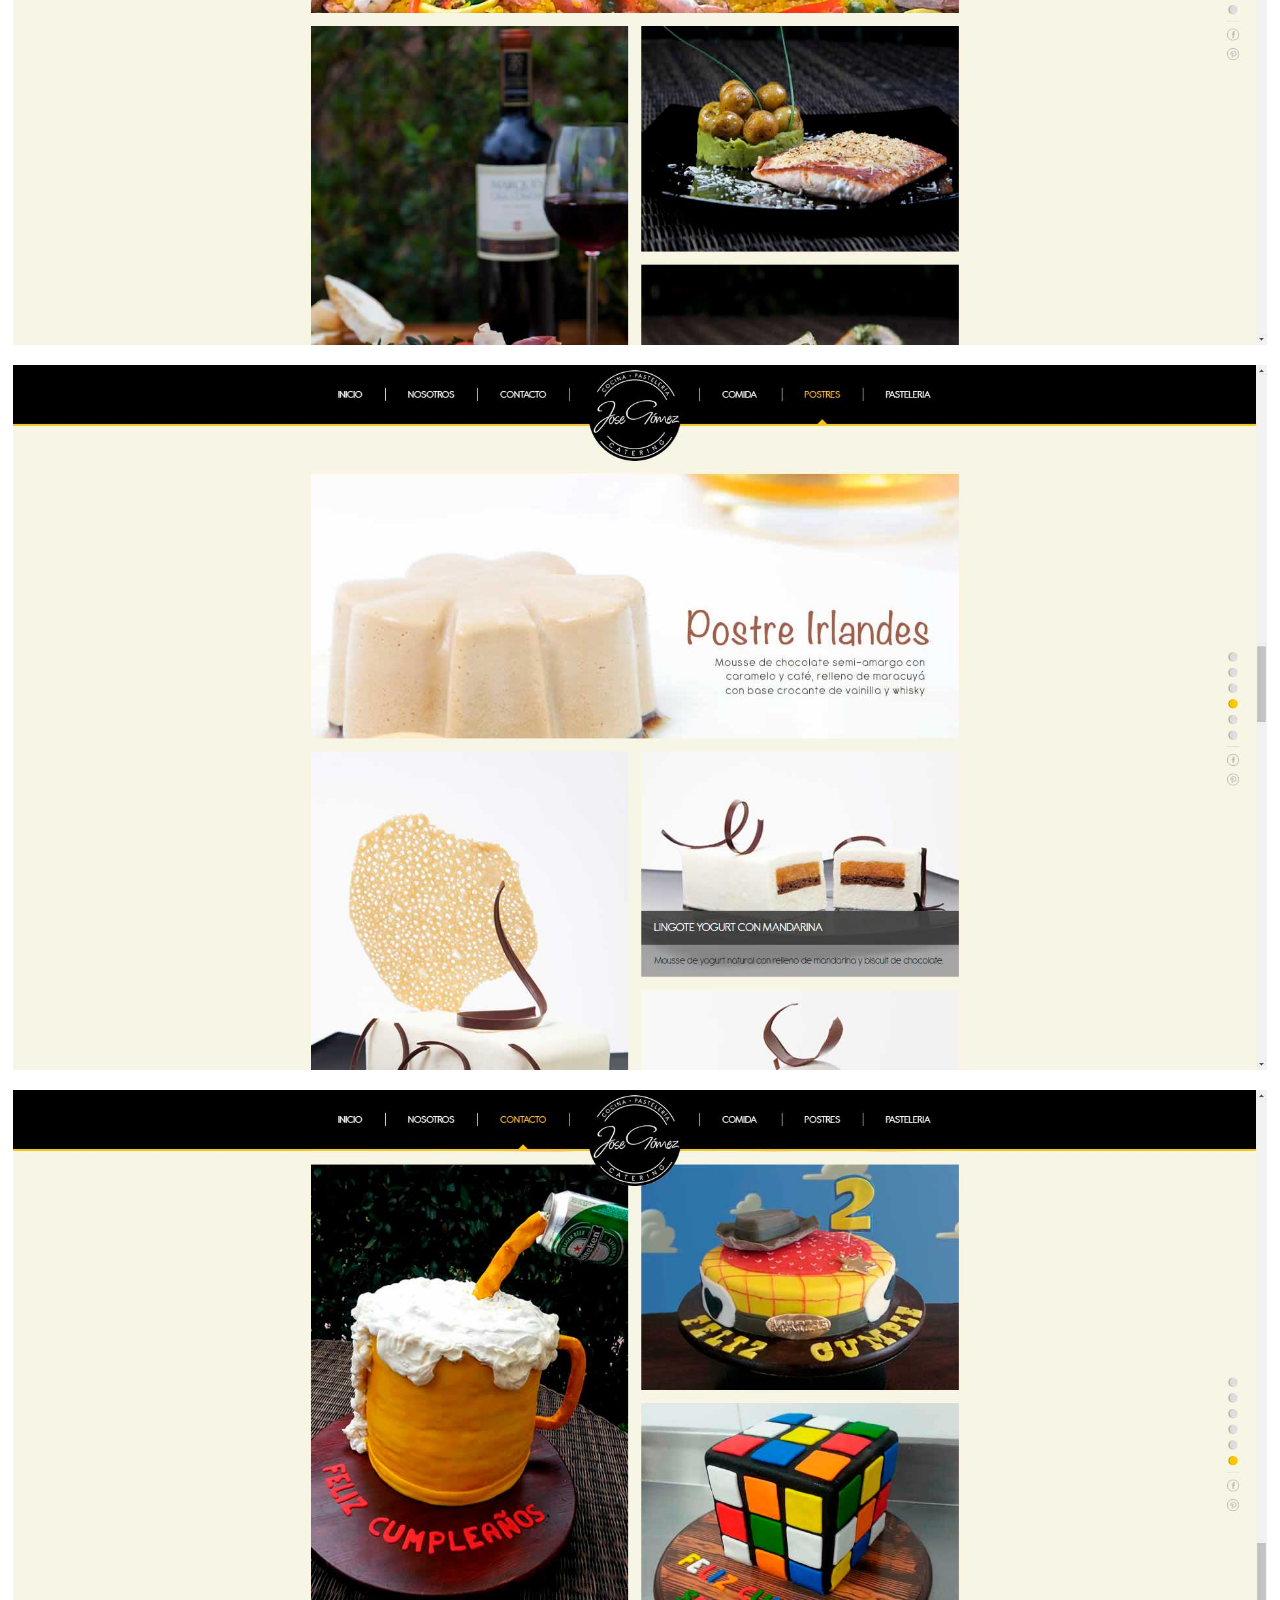
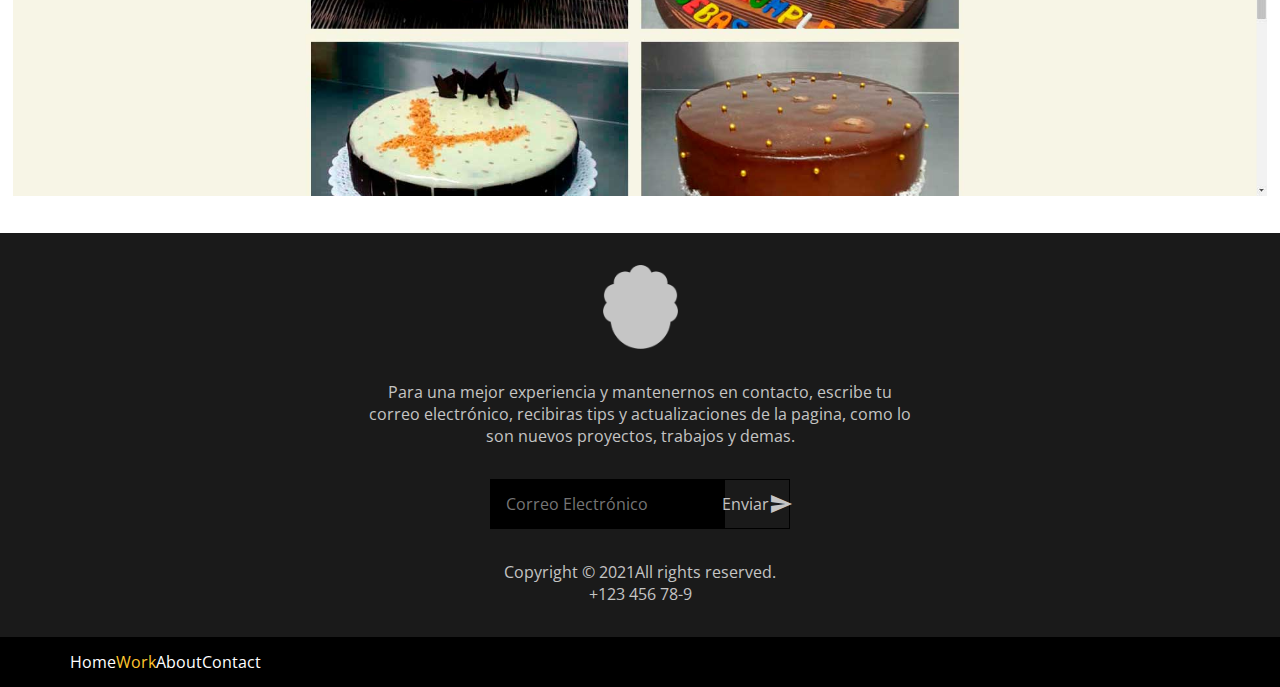
<file: pages/work/jgc.html>
<!DOCTYPE html>
<html lang="en">
<head>
    <meta charset="UTF-8">
    <meta http-equiv="X-UA-Compatible" content="IE=edge">
    <meta name="description" content="Pagina de detalle del trabajo Web, contenido resumido mas unas cuantas imagenes" />
    <meta name="keywords" content="Portafolio, Website, personal" />
    <meta name="author" content="Jorge Olaya" />
    <meta name="viewport" content="width=device-width, initial-scale=1.0">
    <link href="https://fonts.googleapis.com/css2?family=Open+Sans:wght@300;400;600&display=swap" rel="stylesheet">
    <link href="https://fonts.googleapis.com/icon?family=Material+Icons" rel="stylesheet">
    <link href="https://cdn.jsdelivr.net/npm/bootstrap@5.0.2/dist/css/bootstrap.min.css" rel="stylesheet" integrity="sha384-EVSTQN3/azprG1Anm3QDgpJLIm9Nao0Yz1ztcQTwFspd3yD65VohhpuuCOmLASjC" crossorigin="anonymous">
    <link rel="stylesheet" type="text/css" href="../../assets/css/style.css">
    <link rel="icon" href="../../favicon.ico" type="image/x-icon">
    <title>JO - SpinPong Detail</title>
</head>
<body id="detail">

    <!-- Loading HTML -->
    <div id="loading">
        <div class="spinner-grow text-light" role="status">
            <span class="visually-hidden">Loading...</span>
        </div>
    </div>

    <header>
        <nav class="navbar h-100">
            <div class="container-fluid h-100">
                <a class="navbar-brand p-0 m-0" href="../../index.html">
                    <img src="../../img/general/logo.png" alt="Logo">
                </a>
                <button class="navbar-toggler collapsed" type="button" data-bs-toggle="collapse" data-bs-target="#navbarSupportedContent" aria-controls="navbarSupportedContent" aria-expanded="false" aria-label="Toggle navigation">
                    <span class="material-icons open">menu</span>
                    <span class="material-icons close">close</span>
                </button>
                <div class="collapse navbar-collapse menu" id="navbarSupportedContent">
                    <ul class="navbar-nav menu__list">
                        <li class="nav-item menu__item">
                            <a class="nav-link menu__link p-0 h1" href="../../index.html">Home</a>
                        </li>
                        <li class="nav-item menu__item">
                            <a class="nav-link menu__link menu__link--active p-0 h1" href="#">Work</a>
                        </li>
                        <li class="nav-item menu__item">
                            <a class="nav-link menu__link p-0 h1" href="../about.html">About</a>
                        </li>
                        <li class="nav-item menu__item">
                            <a class="nav-link menu__link p-0 h1" href="../contact.html">Contact</a>
                        </li>
                    </ul>
                </div>
            </div>
        </nav>
    </header>
    <main>
        <section class="mainSection">
            <div class="imageWrap">
                <img src="../../img/work/jgc/main-inside.jpg" alt="Work Detail Image">
            </div>
        </section>
        <div class="container">
            <section>
                <div>
                    <h1>Jose Gomez Catering</h1>
                    <p></p>
                </div>
                <ul>
                    <li class="imageWrap">
                        <img src="../../img/work/jgc/1.jpg" alt="Work 1">
                    </li>
                    <li class="imageWrap">
                        <img src="../../img/work/jgc/2.jpg" alt="Work 3">
                    </li>
                    <li class="imageWrap">
                        <img src="../../img/work/jgc/3.jpg" alt="Work 8">
                    </li>
                    <li class="imageWrap">
                        <img src="../../img/work/jgc/4.jpg" alt="Work 6">
                    </li>
                </ul>
            </section>
        </div>
    </main>
    <footer class="footerBlock">
        <div class="footerBlock__top">
            <div class="container">
                <img src="../../img/general/logo-white.png" alt="Logo">
                <p>Para una mejor experiencia y mantenernos en contacto, escribe tu correo electrónico, recibiras tips y actualizaciones de la pagina, como lo son nuevos proyectos, trabajos y demas.</p>
                <form>
                    <div>
                        <input type="email" class="form-control" id="email-home" placeholder="Correo Electrónico">
                    </div>
                    <button type="submit" class="button">
                        <span class="d-none d-sm-block">Enviar</span>
                        <span class="d-md-none d-sm-none d-md-block material-icons">send</span>
                    </button>
                </form>
                <p>
                    <span class="">Copyright © 2021</span>
                    <span class="">All rights reserved.</span>
                </p>
                <span class="">+123 456 78-9</span>
            </div>
        </div>
        <div class="footerBlock__bottom">
            <div class="container">
                <ul class="footerBlock__list">
                    <li class="footerBlock__item">
                        <a href="../../index.html">Home</a>
                    </li>
                    <li class="footerBlock__item footerBlock__item--active">
                        <a href="#">Work</a>
                    </li>
                    <li class="footerBlock__item">
                        <a href="../about.html">About</a>
                    </li>
                    <li class="footerBlock__item">
                        <a href="../contact.html">Contact</a>
                    </li>
                </ul>
            </div>
        </div>
    </footer>

    <script src="https://cdn.jsdelivr.net/npm/bootstrap@5.0.2/dist/js/bootstrap.bundle.min.js" integrity="sha384-MrcW6ZMFYlzcLA8Nl+NtUVF0sA7MsXsP1UyJoMp4YLEuNSfAP+JcXn/tWtIaxVXM" crossorigin="anonymous"></script>
    <script type="text/javascript" src="https://cdnjs.cloudflare.com/ajax/libs/jquery/2.1.3/jquery.min.js"></script>
    <script type="text/javascript" src="../../assets/js/main.js"></script>

    <!-- Loading Javascript -->
    <script>
        $(window).load(function () {
            setTimeout(function(){
                $('#loading').addClass('hide');
            }, 500);
        });
    </script>
    
</body>
</html>
</file>
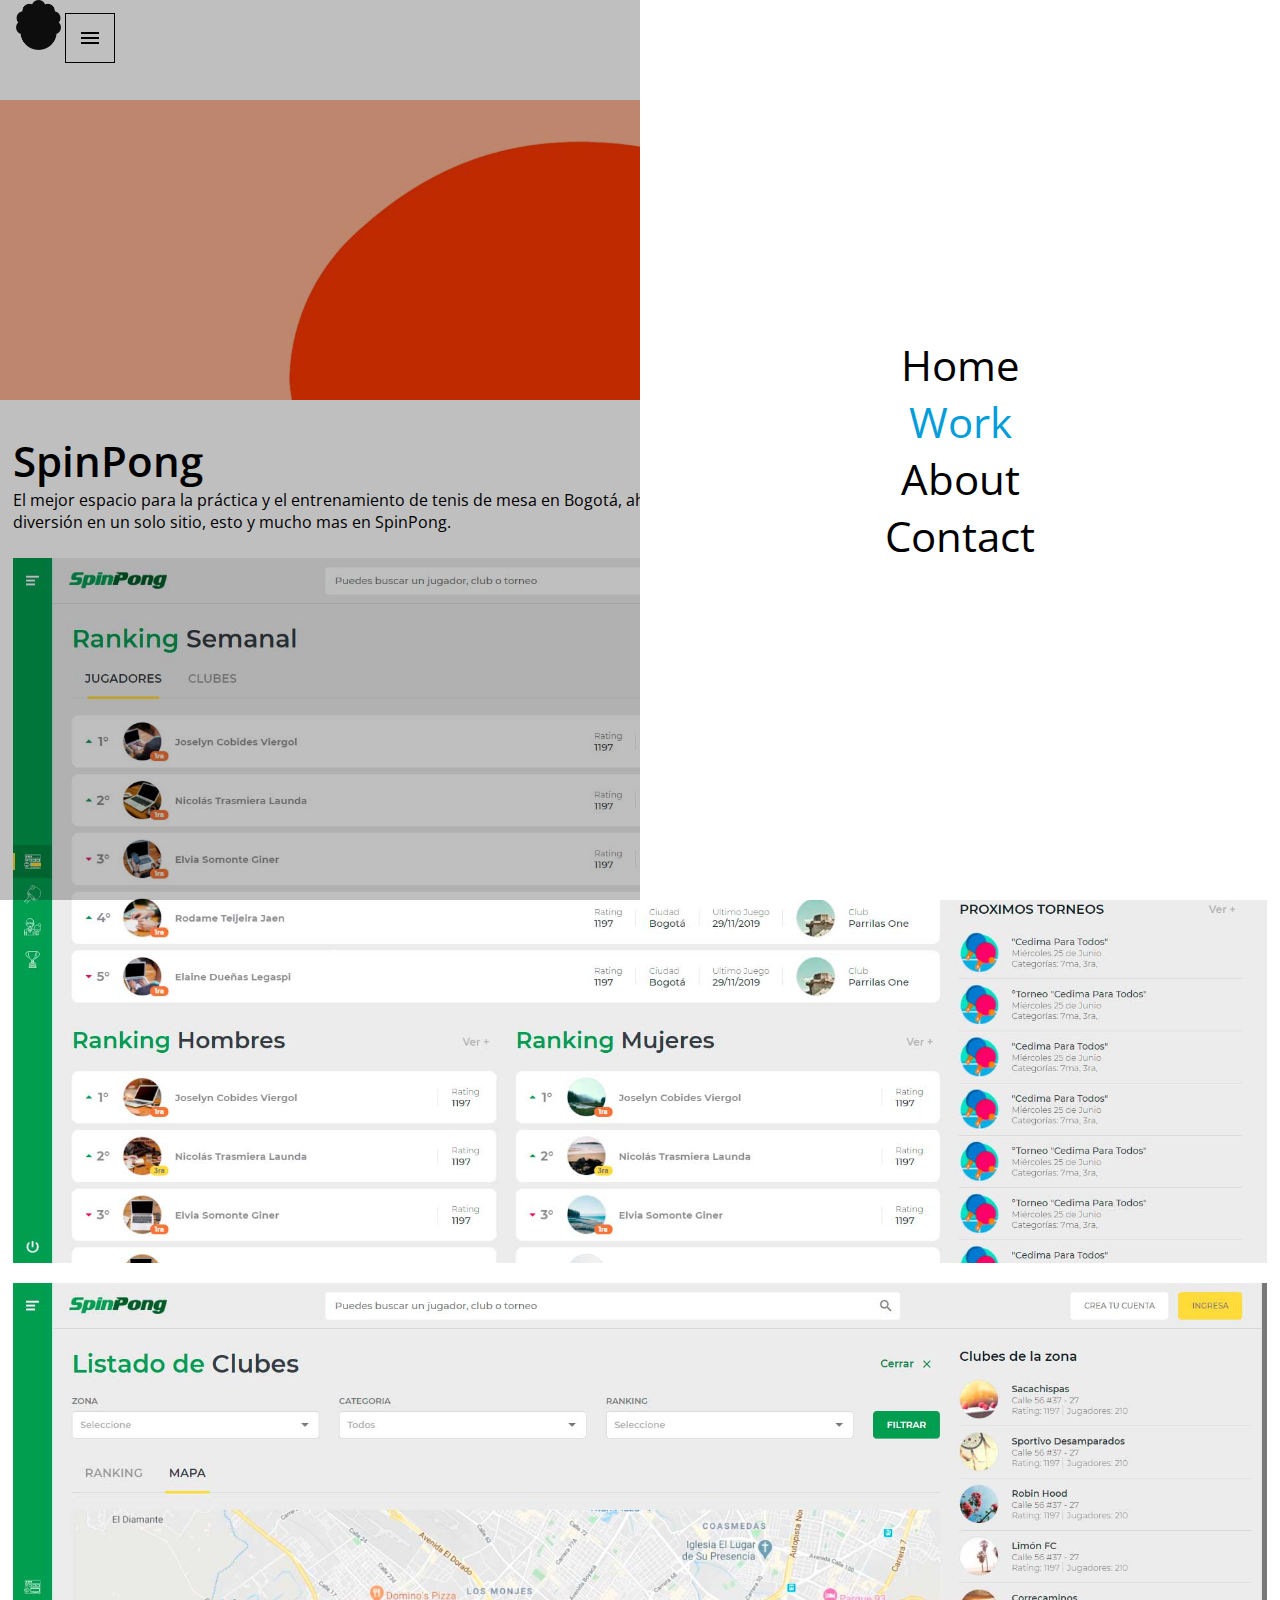
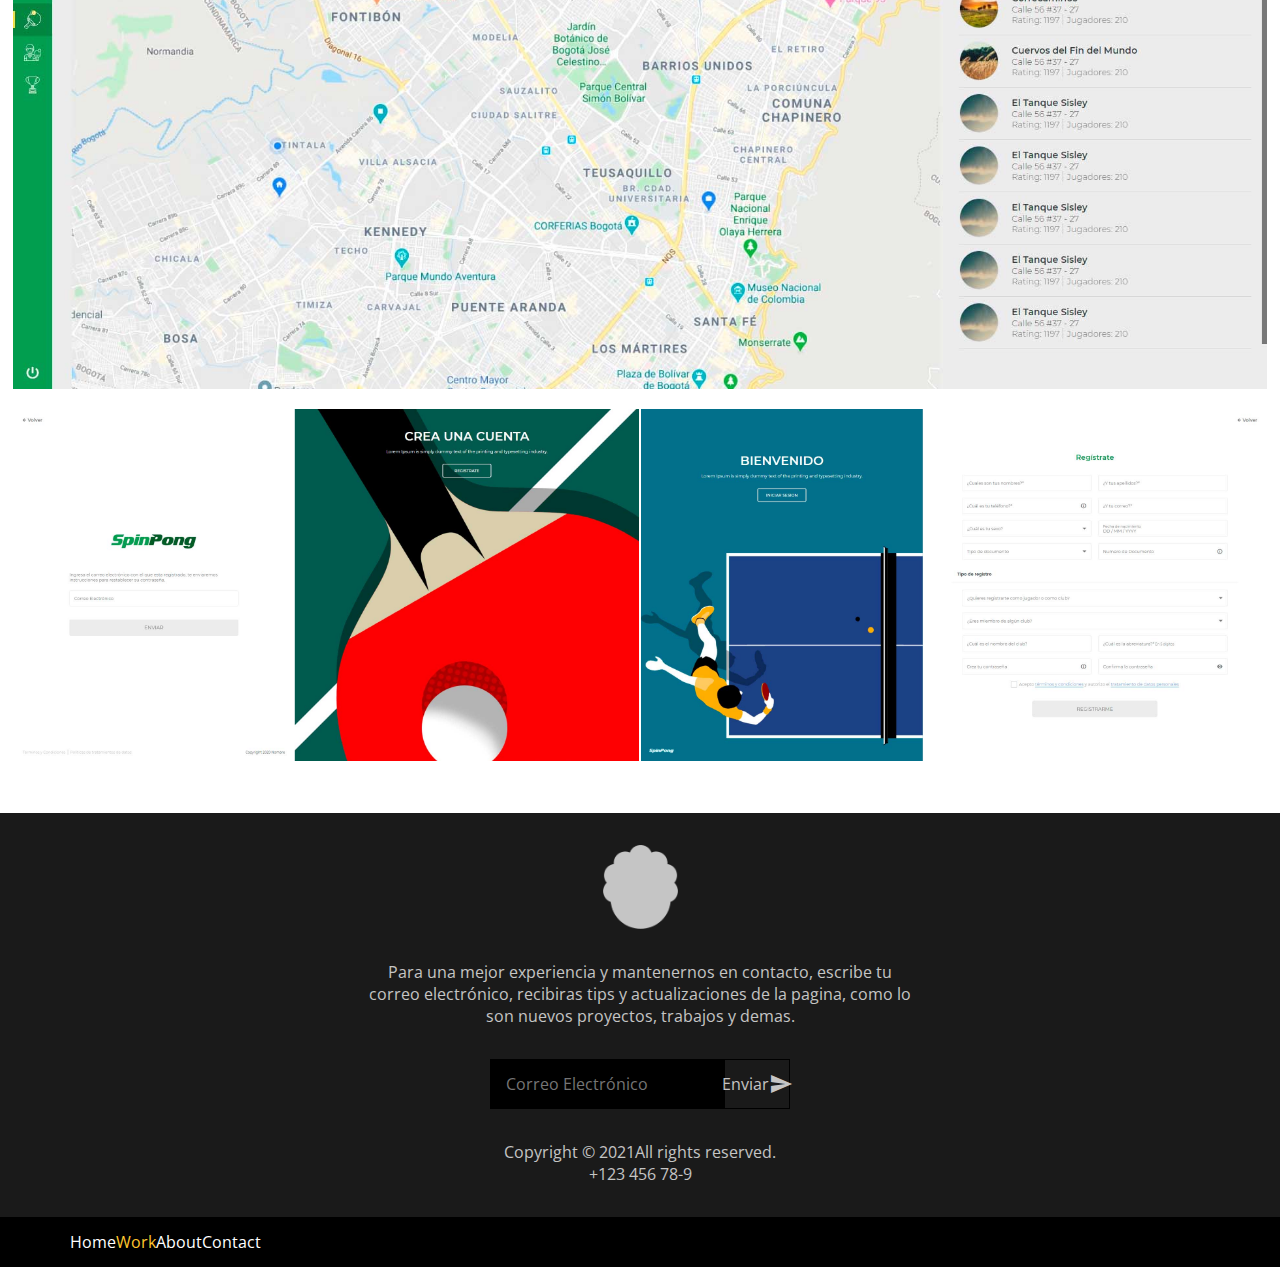
<file: pages/work/spinpong.html>
<!DOCTYPE html>
<html lang="en">
<head>
    <meta charset="UTF-8">
    <meta http-equiv="X-UA-Compatible" content="IE=edge">
    <meta name="description" content="Pagina de detalle del trabajo Web, contenido resumido mas unas cuantas imagenes" />
    <meta name="keywords" content="Portafolio, Website, personal" />
    <meta name="author" content="Jorge Olaya" />
    <meta name="viewport" content="width=device-width, initial-scale=1.0">
    <link href="https://fonts.googleapis.com/css2?family=Open+Sans:wght@300;400;600&display=swap" rel="stylesheet">
    <link href="https://fonts.googleapis.com/icon?family=Material+Icons" rel="stylesheet">
    <link href="https://cdn.jsdelivr.net/npm/bootstrap@5.0.2/dist/css/bootstrap.min.css" rel="stylesheet" integrity="sha384-EVSTQN3/azprG1Anm3QDgpJLIm9Nao0Yz1ztcQTwFspd3yD65VohhpuuCOmLASjC" crossorigin="anonymous">
    <link rel="stylesheet" type="text/css" href="../../assets/css/style.css">
    <link rel="icon" href="../../favicon.ico" type="image/x-icon">
    <title>JO - SpinPong Detail</title>
</head>
<body id="detail">

    <!-- Loading HTML -->
    <div id="loading">
        <div class="spinner-grow text-light" role="status">
            <span class="visually-hidden">Loading...</span>
        </div>
    </div>

    <header>
        <nav class="navbar h-100">
            <div class="container-fluid h-100">
                <a class="navbar-brand p-0 m-0" href="../../index.html">
                    <img src="../../img/general/logo.png" alt="Logo">
                </a>
                <button class="navbar-toggler collapsed" type="button" data-bs-toggle="collapse" data-bs-target="#navbarSupportedContent" aria-controls="navbarSupportedContent" aria-expanded="false" aria-label="Toggle navigation">
                    <span class="material-icons open">menu</span>
                    <span class="material-icons close">close</span>
                </button>
                <div class="collapse navbar-collapse menu" id="navbarSupportedContent">
                    <ul class="navbar-nav menu__list">
                        <li class="nav-item menu__item">
                            <a class="nav-link menu__link p-0 h1" href="../../index.html">Home</a>
                        </li>
                        <li class="nav-item menu__item">
                            <a class="nav-link menu__link menu__link--active p-0 h1" href="#">Work</a>
                        </li>
                        <li class="nav-item menu__item">
                            <a class="nav-link menu__link p-0 h1" href="../about.html">About</a>
                        </li>
                        <li class="nav-item menu__item">
                            <a class="nav-link menu__link p-0 h1" href="../contact.html">Contact</a>
                        </li>
                    </ul>
                </div>
            </div>
        </nav>
    </header>
    <main>
        <section class="mainSection">
            <div class="imageWrap">
                <img src="../../img/work/spin-pong/main-inside.jpg" alt="Work Detail Image">
            </div>
        </section>
        <div class="container">
            <section>
                <div>
                    <h1>SpinPong</h1>
                    <p>El mejor espacio para la práctica y el entrenamiento de tenis de mesa en Bogotá, ahora al alcance de unos cuantos clics, Cursos, torneos, práctica libre y mucha diversión en un solo sitio, esto y mucho mas en SpinPong.</p>
                </div>
                <ul>
                    <li class="imageWrap">
                        <img src="../../img/work/spin-pong/1.jpg" alt="Work 1">
                    </li>
                    <li class="imageWrap">
                        <img src="../../img/work/spin-pong/3.jpg" alt="Work 3">
                    </li>
                    <li class="imageWrap">
                        <ul>
                            <li>
                                <img src="../../img/work/spin-pong/8.jpg" alt="Work 8">
                            </li>
                            <li>
                                <img src="../../img/work/spin-pong/6.jpg" alt="Work 6">
                            </li>
                        </ul>
                    </li>
                </ul>
            </section>
        </div>
    </main>
    <footer class="footerBlock">
        <div class="footerBlock__top">
            <div class="container">
                <img src="../../img/general/logo-white.png" alt="Logo">
                <p>Para una mejor experiencia y mantenernos en contacto, escribe tu correo electrónico, recibiras tips y actualizaciones de la pagina, como lo son nuevos proyectos, trabajos y demas.</p>
                <form>
                    <div>
                        <input type="email" class="form-control" id="email-home" placeholder="Correo Electrónico">
                    </div>
                    <button type="submit" class="button">
                        <span class="d-none d-sm-block">Enviar</span>
                        <span class="d-md-none d-sm-none d-md-block material-icons">send</span>
                    </button>
                </form>
                <p>
                    <span class="">Copyright © 2021</span>
                    <span class="">All rights reserved.</span>
                </p>
                <span class="">+123 456 78-9</span>
            </div>
        </div>
        <div class="footerBlock__bottom">
            <div class="container">
                <ul class="footerBlock__list">
                    <li class="footerBlock__item">
                        <a href="../../index.html">Home</a>
                    </li>
                    <li class="footerBlock__item footerBlock__item--active">
                        <a href="#">Work</a>
                    </li>
                    <li class="footerBlock__item">
                        <a href="../about.html">About</a>
                    </li>
                    <li class="footerBlock__item">
                        <a href="../contact.html">Contact</a>
                    </li>
                </ul>
            </div>
        </div>
    </footer>

    <script src="https://cdn.jsdelivr.net/npm/bootstrap@5.0.2/dist/js/bootstrap.bundle.min.js" integrity="sha384-MrcW6ZMFYlzcLA8Nl+NtUVF0sA7MsXsP1UyJoMp4YLEuNSfAP+JcXn/tWtIaxVXM" crossorigin="anonymous"></script>
    <script type="text/javascript" src="https://cdnjs.cloudflare.com/ajax/libs/jquery/2.1.3/jquery.min.js"></script>
    <script type="text/javascript" src="../../assets/js/main.js"></script>

    <!-- Loading Javascript -->
    <script>
        $(window).load(function () {
            setTimeout(function(){
                $('#loading').addClass('hide');
            }, 500);
        });
    </script>
    
</body>
</html>
</file>
<file: assets/css/style.css>
/* COLORS */
/* VARIABLES */
/* LOADING */
#loading {
  position: fixed;
  width: 100%;
  height: 100%;
  background: #000000;
  color: white;
  z-index: 3;
  display: flex;
  align-items: center;
  justify-content: center;
}
#loading.hide {
  opacity: 0;
  pointer-events: none;
}

/* MIXINS */
/* LOGO */
@keyframes blink {
  0%, 49.5% {
    opacity: 1;
  }
  50% {
    opacity: 0;
  }
  50.5%, 100% {
    opacity: 1;
  }
}
@keyframes blink2 {
  0%, 49.5% {
    top: 64px;
  }
  50% {
    top: 104px;
  }
  50.5%, 100% {
    top: 64px;
  }
}
@keyframes hand {
  0% {
    transform: translateX(0);
  }
  5% {
    transform: translateX(10px);
  }
  10% {
    transform: translateX(-10px);
  }
  15% {
    transform: translateX(10px);
  }
  20% {
    transform: translateX(0);
  }
}
.logoCss {
  display: inline-flex;
  position: relative;
  z-index: 1;
  transform: scale(0.5);
  margin-top: 32px;
}
.logoCss + span {
  border-radius: 100%;
  background-color: #000000;
  width: 125px;
  height: 20px;
  position: relative;
  top: -40px;
}
.logoCss * {
  border-radius: 100%;
}
.logoCss .shade {
  height: 258px;
  width: 258px;
  position: absolute;
  bottom: 10px;
  left: 10px;
  box-shadow: 0 0 0 10px #000000;
  z-index: -1;
}
.logoCss .hair {
  position: absolute;
  width: 100%;
  height: 50%;
  top: 0;
}
.logoCss .hair > div {
  width: 105px;
  height: 105px;
  background-color: #9b5414;
  position: absolute;
  display: flex;
  align-items: center;
  justify-content: center;
  border: 10px solid #000000;
}
.logoCss .hair > div:after {
  background-color: #9b5414;
  border-radius: 100%;
  position: absolute;
  content: '';
  width: 85px;
  height: 85px;
}
.logoCss .hair > div:nth-child(1) {
  left: -34px;
  bottom: -18px;
}
.logoCss .hair > div:nth-child(1):after {
  left: 0;
  top: 0;
}
.logoCss .hair > div:nth-child(2) {
  left: -30px;
  bottom: 56px;
}
.logoCss .hair > div:nth-child(2):after {
  left: 0;
  top: 69px;
}
.logoCss .hair > div:nth-child(3) {
  left: 15px;
  bottom: 113px;
}
.logoCss .hair > div:nth-child(3):after {
  left: -40px;
  top: 56px;
}
.logoCss .hair > div:nth-child(4) {
  left: 86px;
  bottom: 143px;
}
.logoCss .hair > div:nth-child(4):after {
  left: -64px;
  top: 33px;
}
.logoCss .hair > div:nth-child(5) {
  left: 158px;
  bottom: 113px;
}
.logoCss .hair > div:nth-child(5):after {
  left: -71px;
  top: -26px;
}
.logoCss .hair > div:nth-child(6) {
  left: 202px;
  bottom: 56px;
}
.logoCss .hair > div:nth-child(6):after {
  left: -44px;
  top: -50px;
}
.logoCss .hair > div:nth-child(7) {
  left: 206px;
  bottom: -18px;
}
.logoCss .hair > div:nth-child(7):after {
  left: -4px;
  top: -74px;
}
.logoCss .hair > div:nth-child(8) {
  border: none;
  width: 100%;
  top: -29px;
}
.logoCss .hair + .hair {
  z-index: 2;
  transform: rotate(180deg);
}
.logoCss .hair + .hair > div:nth-child(8) {
  top: -25px;
  height: 210px;
}
.logoCss .head {
  position: relative;
  z-index: 1;
  height: 278px;
  width: 278px;
  display: flex;
  align-items: center;
  justify-content: center;
}
.logoCss .head .face {
  background-color: #000000;
  height: 258px;
  width: 258px;
  display: flex;
  align-items: flex-end;
  justify-content: center;
}
.logoCss .head .face__shade {
  background-color: #f6b483;
  height: 248px;
  width: 250px;
  overflow: hidden;
}
.logoCss .head .face__skin {
  background-color: #ffdea4;
  width: 255px;
  height: 255px;
  margin-top: -27px;
  margin-left: 7px;
}
.logoCss .head .face__skin .eyebrow {
  animation-name: blink2;
  animation-iteration-count: infinite;
  animation-duration: 10s;
  position: absolute;
  background-color: #000000;
  width: 124px;
  height: 124px;
  left: 77px;
  top: 64px;
}
.logoCss .head .face__skin .eyebrow > div {
  width: 128px;
  height: 128px;
  background-color: #ffdea4;
  position: relative;
  top: 5px;
  left: -2px;
}
.logoCss .head .face__skin .closed-eye {
  left: 115px;
  top: 85px;
  width: 48px;
  height: 48px;
  position: absolute;
  z-index: 1;
}
.logoCss .head .face__skin .closed-eye span {
  font-size: 48px;
}
.logoCss .head .face__skin .eye {
  animation-name: blink;
  animation-iteration-count: infinite;
  animation-duration: 10s;
  background-color: #ffffff;
  width: 100px;
  height: 100px;
  position: absolute;
  top: 74px;
  left: 89px;
  z-index: 1;
  border: 5px solid #000000;
  display: flex;
  align-items: center;
  justify-content: center;
}
.logoCss .head .face__skin .eye > div {
  background-color: #000000;
  width: 8px;
  height: 8px;
  border-radius: 100%;
}
.logoCss .head .face__skin .nose-shade {
  background-color: #f6b483;
  border-radius: 100%;
  content: '';
  position: absolute;
  z-index: 1;
  width: 79px;
  height: 79px;
  left: 85px;
  top: 131px;
}
.logoCss .head .face__skin .nose {
  width: 79px;
  height: 79px;
  z-index: 1;
  background-color: #000000;
  position: absolute;
  left: 98px;
  top: 131px;
  display: flex;
  align-items: center;
  justify-content: center;
}
.logoCss .head .face__skin .nose > div {
  width: 79px;
  height: 79px;
  background-color: #000000;
  position: relative;
  display: flex;
  align-items: center;
  justify-content: center;
}
.logoCss .head .face__skin .nose > div > div {
  width: 68px;
  height: 68px;
  background-color: #ffdea4;
  position: relative;
  top: -3px;
  display: flex;
  align-items: center;
  justify-content: center;
}
.logoCss .head .face__skin .nose > div > div > div {
  width: 64px;
  height: 64px;
  overflow: hidden;
  position: relative;
  background-color: #f6b483;
}
.logoCss .head .face__skin .nose__shadeIn {
  width: 100%;
  height: 100%;
  background-color: #ffdea4;
  position: relative;
  top: -8px;
  left: 4px;
}
.logoCss .head .face__skin .nose__brightness {
  width: 100%;
  height: 100%;
  background-color: #ffffff;
  position: absolute;
  top: -45px;
  left: 35px;
}
.logoCss .beard {
  width: 30px;
  height: 30px;
  background-color: black;
  border-radius: 0;
  position: absolute;
  z-index: 1;
  transform: rotate(45deg);
  bottom: -13px;
  z-index: -1;
}
.logoCss .hand {
  position: absolute;
  opacity: 0;
  width: 64px;
  height: 64px;
  background-color: #ffdea4;
  border: 8px solid #000000;
  bottom: 20px;
}
.logoCss .hand__one {
  animation-name: hand;
  animation-iteration-count: infinite;
  animation-duration: 3s;
  left: 0;
  z-index: 1;
}
.logoCss .hand__two {
  right: 0;
  z-index: -2;
}

/* GENERAL STYLES */
* {
  font-family: 'Open Sans', sans-serif;
  transition: all 250ms;
  color: #000000;
  padding: 0;
  margin: 0;
}

html, body {
  height: 100%;
  width: 100%;
}

body {
  display: inline-table;
}

a {
  text-decoration: none;
}

h1, h2, p {
  margin-bottom: 10px;
}

h1, h2 {
  font-weight: 600;
}

h2 {
  line-height: 2rem;
}

ul {
  list-style: none;
}

input, textarea {
  border-radius: 0 !important;
  border: none !important;
}

input.form-control, textarea {
  font-size: 16px;
  min-height: 50px;
}

input.form-control {
  padding: 0 16px;
}

textarea {
  padding: 16px;
  width: 100%;
}

/* HEADER */
header {
  position: sticky;
  padding: 0 16px;
  height: 50px;
  z-index: 2;
  top: 0;
}
header.scrollTop {
  background-color: #ffffff;
}
header .navbar {
  padding: 0;
}
header .navbar .container-fluid {
  padding: 0;
}
header .navbar-brand img {
  height: 25px;
}
header .navbar-toggler {
  padding: 0 !important;
  box-shadow: none !important;
}
header .navbar-toggler:hover {
  background-color: #000000;
}
header .navbar-toggler:hover span {
  transform: rotate(90deg);
  color: #ffffff;
}
header .navbar-toggler span {
  font-size: 15px;
}
header .navbar-toggler .open {
  display: none;
}
header .navbar-toggler .close {
  display: block;
}
header .navbar-toggler.collapsed .open {
  display: block;
}
header .navbar-toggler.collapsed .close {
  display: none;
}
header .navbar-toggler.collapsed:hover span {
  transform: rotate(0deg);
}
header .menu {
  position: fixed;
  width: 100%;
  height: 100%;
  top: 0;
  left: 0;
  background-color: rgba(0, 0, 0, 0.25);
  display: flex;
  justify-content: flex-end;
  transition: all 0s;
}
header .menu__list {
  width: 75%;
  height: 100%;
  background-color: #ffffff;
  justify-content: center;
  flex-direction: column;
  display: flex;
}
header .menu__item {
  text-align: center;
  display: flex;
  justify-content: center;
}
header .menu__link {
  color: #000000;
}
header .menu__link:hover {
  color: #ffc62e;
}
header .menu__link--active {
  color: #049dd9;
}
header .menu__link--active:hover {
  color: #049dd9;
}

/* MAIN */
main {
  height: 100%;
  display: flex;
  justify-content: center;
  overflow: hidden;
}

/* HOME */
#home .container {
  display: flex;
  flex-direction: column;
}
#home .container section {
  display: flex;
  align-items: center;
  flex-direction: column;
}
#home .container section > div {
  width: 100%;
}
#home .container section .textWrap {
  text-align: center;
  position: relative;
  overflow: hidden;
  margin-top: 32px;
}
#home .container section .imageWrap {
  position: relative;
  text-align: left;
  padding-left: 0;
  flex-direction: column;
  display: flex;
  align-items: center;
  justify-content: center;
}
#home .container section + section {
  padding-bottom: 0;
}
@media only screen and (min-width: 992px) {
  #home .container section {
    flex-direction: row;
    min-height: 686px;
    height: 100%;
    padding-bottom: 100px;
  }
  #home .container section > div {
    width: 50%;
  }
  #home .container section .textWrap {
    text-align: left;
    margin-top: 0;
  }
  #home .container section .imageWrap {
    padding-left: 32px;
  }
}
#home .container section + section {
  position: relative;
}
#home .container section + section:before {
  background-image: url(../../img/home/grid.png);
  background-position: 10px -25px;
  content: '';
  position: absolute;
  width: 200%;
  height: 100%;
  left: -50%;
}
#home .container .sketch > div img {
  width: 180px;
}
#home .container .sketch > div + div {
  margin-top: 12px;
}
#home .container .sketch > div + div img {
  position: relative;
  top: 10px;
}

/* WORK */
#work .container section {
  display: flex;
  align-items: center;
  flex-direction: column;
}
#work .container section > div {
  width: 100%;
}
#work .container section .textWrap {
  text-align: center;
  position: relative;
  overflow: hidden;
  margin-top: 32px;
}
#work .container section .imageWrap {
  position: relative;
  text-align: left;
  padding-left: 0;
  flex-direction: column;
  display: flex;
  align-items: center;
  justify-content: center;
}
#work .container section + section {
  padding-bottom: 0;
}
#work .container section .textWrap {
  padding-left: 0;
  order: 1;
}
@media only screen and (min-width: 992px) {
  #work .container section {
    flex-direction: row;
    min-height: 686px;
    height: 100%;
    padding-bottom: 100px;
  }
  #work .container section > div {
    width: 50%;
  }
  #work .container section .textWrap {
    text-align: left;
    margin-top: 0;
  }
  #work .container section .imageWrap {
    padding-left: 32px;
  }
  #work .container section .textWrap {
    padding-left: 32px;
    order: 2;
  }
  #work .container section .imageWrap {
    padding-left: 0;
  }
}
#work .container .workList {
  display: inline-block;
  width: 100%;
  margin-bottom: 32px;
  margin-top: 10px;
}
#work .container .workList__item {
  position: relative;
  width: 100%;
  float: left;
  display: flex;
  justify-content: center;
  margin-top: 22px;
}
#work .container .workList__paragraph {
  display: flex;
  align-items: center;
  justify-content: center;
  margin-top: 10px;
}

/* DETAIL */
#detail main {
  flex-direction: column;
  align-items: center;
}
#detail main .container {
  margin: 32px 0;
}
#detail .container ul {
  margin: 0;
  padding: 0;
}
#detail .container ul .imageWrap img {
  margin-bottom: 5px;
}
#detail .container ul .imageWrap:first-child img {
  margin-top: 5px;
}
#detail .container ul .imageWrap:last-child img {
  margin-bottom: 0;
}
#detail .container ul ul li img {
  margin-bottom: 5px !important;
}
#detail .mainSection .imageWrap {
  height: 200px;
  overflow: hidden;
}

/* ABOUT */
#about main {
  flex-direction: column;
  align-items: center;
}
#about main .mainImage {
  justify-content: center;
  align-items: center;
  position: relative;
  height: 200px;
  overflow: hidden;
  display: flex;
  width: 100%;
}
#about main .mainImage div {
  top: 0;
  position: absolute;
  height: 100%;
  display: flex;
  align-items: center;
  justify-content: center;
  flex-direction: column;
  padding: 0 25%;
  text-align: center;
}
#about main .mainImage div h1, #about main .mainImage div p {
  background: white;
  padding: 0 13px;
}
#about main .aboutList {
  margin-top: 32px;
}
#about main .aboutList__item {
  margin-bottom: 32px;
}
#about main .aboutList__item .imageWrap {
  margin-top: 16px;
}

/* CONTACT */
.contact, .error {
  background-color: #00cdff;
}
.contact .container, .error .container {
  display: flex;
}
.contact .container section, .error .container section {
  display: flex;
  align-items: center;
  flex-direction: column;
  width: 100%;
}
.contact .container section > div, .error .container section > div {
  width: 100%;
}
.contact .container section .textWrap, .error .container section .textWrap {
  text-align: center;
  position: relative;
  overflow: hidden;
  margin-top: 32px;
}
.contact .container section .imageWrap, .error .container section .imageWrap {
  position: relative;
  text-align: left;
  padding-left: 0;
  flex-direction: column;
  display: flex;
  align-items: center;
  justify-content: center;
}
.contact .container section + section, .error .container section + section {
  padding-bottom: 0;
}
@media only screen and (min-width: 992px) {
  .contact .container section, .error .container section {
    flex-direction: row;
    min-height: 686px;
    height: 100%;
    padding-bottom: 100px;
  }
  .contact .container section > div, .error .container section > div {
    width: 50%;
  }
  .contact .container section .textWrap, .error .container section .textWrap {
    text-align: left;
    margin-top: 0;
  }
  .contact .container section .imageWrap, .error .container section .imageWrap {
    padding-left: 32px;
  }
}
.contact form, .error form {
  margin-top: 32px;
}
.contact form div, .error form div {
  margin-bottom: 16px;
  width: 100% !important;
}
.contact form .buttonWrap, .error form .buttonWrap {
  display: flex;
  align-items: center;
  margin-top: 16px !important;
  margin-bottom: 0;
}

/* ERROR 404 */
.error main {
  background-color: #ffffff;
  align-items: center;
  height: 100%;
}
.error .container {
  height: fit-content;
}
.error .container section {
  padding: 0;
}
.error .container .imageWrap .logoCss {
  transform: scale(0.5) rotate(45deg) !important;
  mix-blend-mode: luminosity;
  margin-left: -15px;
}
.error .container .imageWrap .logoCss + span {
  margin-top: -40px;
  left: -10px;
}

/* FOOTER */
.footerBlock {
  width: 100%;
  display: flex;
  flex-direction: column;
}
.footerBlock .container {
  justify-content: center;
  display: flex;
  align-items: center;
}
.footerBlock .container form {
  margin-top: 32px;
  width: 100%;
  max-width: 300px;
  display: flex;
}
.footerBlock .container form div {
  width: 100%;
}
.footerBlock .container form button {
  color: rgba(255, 255, 255, 0.75);
  padding: 0;
  min-width: 50px;
  display: flex;
  align-items: center;
  justify-content: center;
}
.footerBlock .container input.form-control {
  background-color: #000000;
  color: rgba(255, 255, 255, 0.75);
}
.footerBlock * {
  color: rgba(255, 255, 255, 0.75);
}
.footerBlock__top {
  background-color: #1a1a1a;
  padding: 32px 0;
}
.footerBlock__top .container {
  flex-direction: column;
  align-items: center;
}
.footerBlock__top p {
  max-width: 555px;
  margin: 32px 0 0;
  text-align: center;
  display: flex;
  flex-direction: column;
}
.footerBlock__top img {
  opacity: .75;
  width: 75px;
}
.footerBlock__bottom {
  background-color: #000000;
  display: flex;
  align-items: center;
  height: 50px;
}
.footerBlock__list {
  display: none;
  justify-content: space-evenly;
  margin: 0;
  padding: 0;
  width: 40%;
}
.footerBlock__item * {
  color: #ffffff;
}
.footerBlock__item:hover * {
  color: #049dd9;
}
.footerBlock__item--active * {
  color: #ffc62e;
}
.footerBlock__item--active:hover * {
  color: #ffc62e;
}

/* CLASSES */
.checkbox {
  min-height: 13px;
}

.button, header .navbar-toggler {
  border: 1px solid #000000;
  background-color: transparent;
  text-decoration: none;
  display: inline-block;
  padding: 12px 20px;
  font-size: 16px;
  color: #000000;
  border-radius: 0;
  max-height: 50px;
  z-index: 1;
}
.button:hover, header .navbar-toggler:hover {
  background-color: #000000;
  color: #ffffff;
}

.imageWrap img {
  max-width: 100%;
}

.form-check {
  display: flex;
  justify-content: center;
}

.container {
  padding: 0 13px;
}

.more {
  display: flex;
  align-items: center;
  justify-content: center;
  flex-direction: column;
  padding: 32px 0;
  position: relative;
}
.more:before, .more:after {
  content: '';
  position: absolute;
  height: 100%;
  width: 100%;
}
.more:before {
  right: 100%;
}
.more:after {
  left: 100%;
}
.more h3 {
  margin-bottom: 16px;
  text-align: center;
}
.more--blue {
  background-color: #049dd9;
}
.more--blue:before, .more--blue:after {
  background-color: #049dd9;
}
.more--orange {
  background-color: #ffc62e;
}
.more--orange:before, .more--orange:after {
  background-color: #ffc62e;
}
.more--magenta {
  background-color: #ff0e7f;
}
.more--magenta:before, .more--magenta:after {
  background-color: #ff0e7f;
}

/* MEDIA QUERIES */
@media only screen and (min-width: 768px) {
  /* HEADER */
  header {
    height: 100px;
  }
  header .navbar-brand img {
    height: 50px;
  }
  header .navbar-toggler {
    height: 50px;
    width: 50px;
  }
  header .navbar-toggler span {
    font-size: 24px;
  }
  header .menu__list {
    width: 50%;
  }
  header .menu__link {
    font-size: 42px;
  }
}
@media only screen and (min-width: 992px) {
  /* CLASSES */
  .form-check {
    display: flex;
    justify-content: flex-start;
  }

  /* GENERAL STYLES */
  h1 {
    font-size: 42px;
    margin-bottom: 0;
  }

  /* LOGO */
  .logoCss + span {
    width: 218px;
    height: 30px;
    top: 40px;
  }

  /* HOME */
  #home .container .sketch > div img {
    width: auto;
  }
  #home .container .sketch > div + div {
    margin-top: 0;
  }
  #home .container .sketch > div + div img {
    top: 0;
  }
  #home .container .imageWrap {
    margin-bottom: 0;
    overflow: hidden;
    position: relative;
    width: 50%;
    height: 100%;
    display: flex;
    align-items: center;
    justify-content: center;
  }
  #home .container .imageWrap .logoCss {
    transform: scale(1);
  }
  #home .container .imageWrap .logoCss:hover {
    transform: rotate(15deg);
  }
  #home .container .imageWrap .logoCss:hover .hand {
    opacity: 1;
  }
  #home .container .imageWrap .logoCss:hover .hand__one {
    bottom: 85px;
    left: -20px;
  }

  /* WORK */
  #work .container section {
    height: auto;
  }
  #work .container .workList {
    margin-top: 0;
    display: grid;
    grid-gap: 2px;
    grid-template-columns: repeat(4, 1fr);
    grid-template-rows: repeat(3, 1fr);
    grid-template-areas: " work1 work1 work2 work3 " " work4 work5 work5 work6 " " work7 work8 work9 work9 ";
  }
  #work .container .workList__item {
    width: 100%;
    overflow: hidden;
    margin: 0;
  }
  #work .container .workList__item:hover img {
    opacity: 0.25;
    transform: scale(1.1) rotate(4deg);
  }
  #work .container .workList__item:hover p {
    display: block;
  }
  #work .container .workList__item--1 {
    grid-area: work1;
  }
  #work .container .workList__item--2 {
    grid-area: work2;
  }
  #work .container .workList__item--3 {
    grid-area: work3;
  }
  #work .container .workList__item--4 {
    grid-area: work4;
  }
  #work .container .workList__item--5 {
    grid-area: work5;
  }
  #work .container .workList__item--6 {
    grid-area: work6;
  }
  #work .container .workList__item--7 {
    grid-area: work7;
  }
  #work .container .workList__item--8 {
    grid-area: work8;
  }
  #work .container .workList__item--9 {
    grid-area: work9;
  }
  #work .container .workList__img {
    height: 100%;
    max-width: initial;
  }
  #work .container .workList__link {
    display: flex;
    align-items: center;
    justify-content: center;
    height: 100%;
    width: 100%;
  }
  #work .container .workList__paragraph {
    position: absolute;
    margin: 0;
    display: none;
  }

  /* DETAIL */
  #detail .mainSection .imageWrap {
    height: 300px;
    display: flex;
    align-items: flex-start;
  }
  #detail .container ul {
    margin: 0;
    padding: 0;
  }
  #detail .container ul ul {
    display: grid;
    grid-gap: 2px;
    grid-template-columns: repeat(2, 1fr);
    grid-template-rows: repeat(1, 1fr);
    grid-template-areas: " work1 work2 ";
    margin-bottom: 15px;
  }
  #detail .container ul ul li:nth-child(1) {
    grid-area: work1;
  }
  #detail .container ul ul li:nth-child(2) {
    grid-area: work2;
  }
  #detail .container ul .imageWrap img {
    margin-bottom: 15px;
  }
  #detail .container ul .imageWrap:first-child img {
    margin-top: 15px;
  }
  #detail .container ul .imageWrap:last-child img {
    margin-bottom: 0 !important;
  }

  /* ABOUT */
  #about main .mainImage {
    height: 500px;
  }
  #about main .aboutList__item {
    display: flex;
    align-items: center;
  }
  #about main .aboutList__item .textWrap {
    width: 60%;
    padding-right: 32px;
  }
  #about main .aboutList__item .imageWrap {
    margin-top: 0;
    width: 40%;
  }
  #about main .aboutList__item .imageWrap:hover {
    transform: scale(1.05) translate(10px, 0);
  }
  #about main .aboutList__item:nth-child(2n+2) .textWrap {
    margin-left: 32px;
    margin-right: 0;
    order: 1;
  }
  #about main .aboutList__item:nth-child(2n+2) .imageWrap:hover {
    transform: scale(1.05) translate(-10px, 0);
  }

  /* CONTACT */
  .contact .container .imageWrap, .error .container .imageWrap {
    height: 100%;
    display: flex;
    align-items: center;
    justify-content: center;
  }
  .contact .container .imageWrap .logoCss, .error .container .imageWrap .logoCss {
    transform: scale(1);
    left: 0;
  }
  .contact form, .error form {
    margin-top: 0;
  }

  /* ERROR */
  .error .container .imageWrap .logoCss {
    transform: scale(1) rotate(45deg) !important;
    margin-left: 0;
  }
  .error .container .imageWrap .logoCss + span {
    margin-top: -60px;
    left: 0;
  }

  /* FOOTER */
  .footerBlock .container form button {
    padding: 0 20px;
  }
  .footerBlock__top p {
    flex-direction: row;
  }
  .footerBlock__list {
    display: flex;
  }
}
</file>
